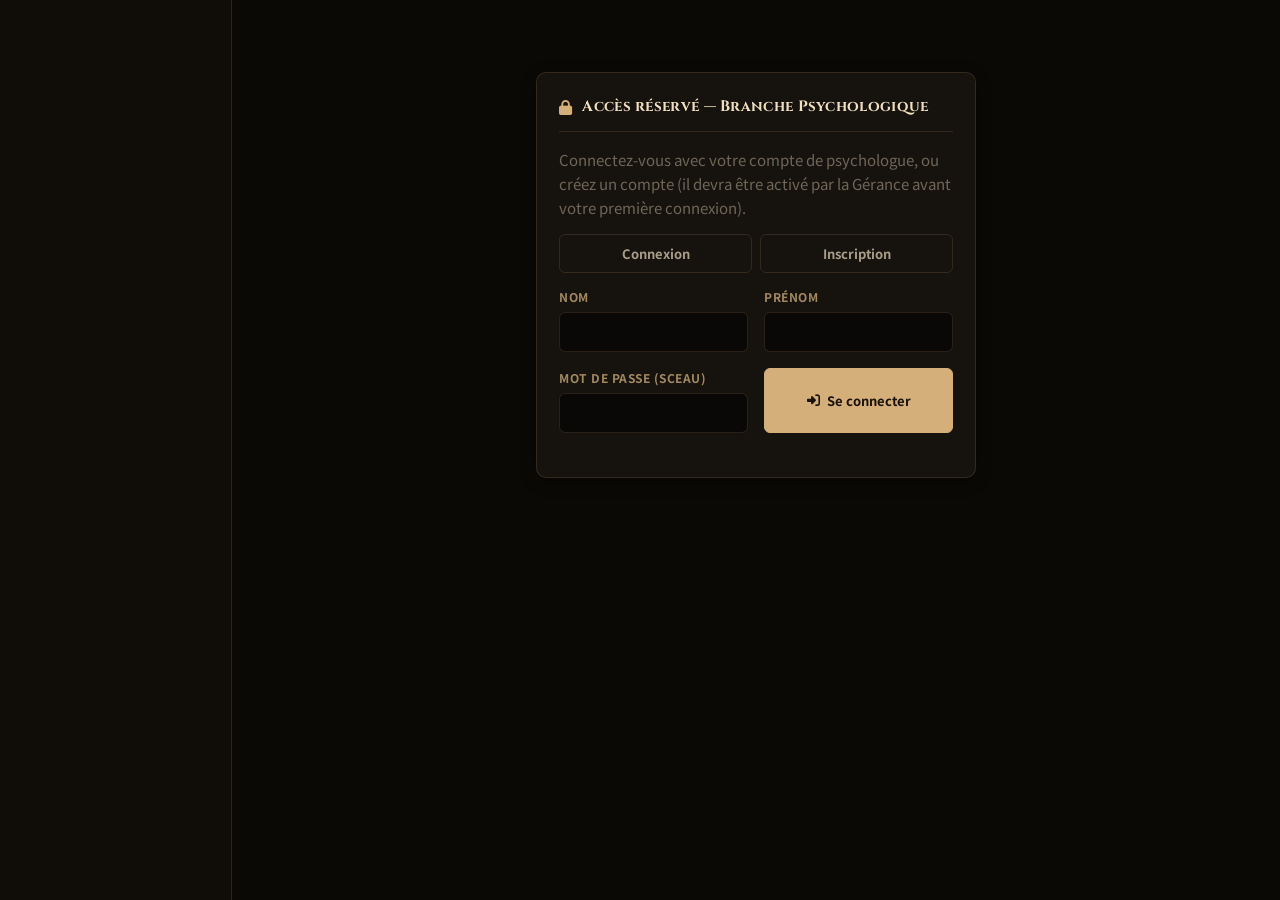
<file: index.html>
<!DOCTYPE html>
<html lang="fr">
<head>
    <meta charset="UTF-8">
    <meta name="viewport" content="width=device-width, initial-scale=1.0">
    <title>SEIMEI - SUNA | Référentiel Clinique d'Évaluation Psychologique au Combat</title>
    <meta name="description" content="Application clinique d'évaluation des aptitudes psychologiques au combat, génération de scénarios et calcul du barème SEIMEI - SUNA.">
    
    <!-- Google Fonts -->
    <link rel="preconnect" href="https://fonts.googleapis.com">
    <link rel="preconnect" href="https://fonts.gstatic.com" crossorigin>
    <link href="https://fonts.googleapis.com/css2?family=Cinzel:wght@500;700;900&family=Noto+Sans+JP:wght@300;400;500;600;700&family=JetBrains+Mono:wght@400;600&display=swap" rel="stylesheet">
    
    <!-- FontAwesome for Icons -->
    <link rel="stylesheet" href="https://cdnjs.cloudflare.com/ajax/libs/font-awesome/6.4.0/css/all.min.css">
    
    <!-- App CSS -->
    <link rel="stylesheet" href="style.css">
</head>
<body data-page="accueil">
    <div class="psy-shell">
    <aside id="psy-sidebar"></aside>
    <div class="psy-shell-main">
    <div class="app-container">
        <!-- Accès réservé : vrai compte individuel (voir auth.js) -->
        <div id="psy-auth-gate"></div>

        <div id="psy-app" class="hidden">
        <!-- Navigation Tabs -->
        <nav class="nav-tabs" aria-label="Navigation principale">
            <button class="nav-btn active" data-tab="tab-patient" data-step="1" style="display:none;">
                <i class="fa-solid fa-user-shield"></i>
                <span>1. Patient & Entretien</span>
            </button>
            <button class="nav-btn" data-tab="tab-scenarios" data-step="2" style="display:none;">
                <i class="fa-solid fa-dice-d20"></i>
                <span>2. Mises en Situation</span>
            </button>
            <button class="nav-btn" data-tab="tab-bareme" data-step="3" style="display:none;">
                <i class="fa-solid fa-list-check"></i>
                <span>3. Barème Clinique</span>
            </button>
            <button class="nav-btn" data-tab="tab-resultats" data-step="4" style="display:none;">
                <i class="fa-solid fa-calculator"></i>
                <span>4. Calcul & Synthèse</span>
            </button>
            <button class="nav-btn highlight-tab" data-tab="tab-rapport" data-step="5" style="display:none;">
                <i class="fa-solid fa-file-contract"></i>
                <span>5. Rapport & Vues</span>
            </button>
            <button class="nav-btn" id="btn-back-to-eval" data-tab="tab-patient">
                <i class="fa-solid fa-clipboard-list"></i>
                <span>Évaluation</span>
            </button>
            <button class="nav-btn" data-tab="tab-patients">
                <i class="fa-solid fa-users"></i>
                <span>Patients</span>
            </button>
            <button class="nav-btn" data-tab="tab-historique">
                <i class="fa-solid fa-folder-open"></i>
                <span>Historique</span>
            </button>
        </nav>

        <!-- Navigation séquentielle de l'entretien (remplace les onglets 1 à 5) -->
        <div id="step-nav-bar" class="card card-glass" style="display:flex; justify-content:space-between; align-items:center; gap:12px; flex-wrap:wrap; padding:14px 20px;">
            <div style="display:flex; gap:8px;">
                <button type="button" class="btn btn-secondary" id="btn-step-start" title="Retour au début">
                    <i class="fa-solid fa-backward-step"></i> Début
                </button>
                <button type="button" class="btn btn-secondary" id="btn-step-prev">
                    <i class="fa-solid fa-arrow-left"></i> Précédent
                </button>
            </div>
            <span id="step-nav-label" style="font-weight:700; color:var(--gold-light); text-align:center; flex:1;"></span>
            <button type="button" class="btn btn-primary" id="btn-step-next">
                Suivant <i class="fa-solid fa-arrow-right"></i>
            </button>
        </div>

        <main class="content-area">
            <!-- TAB 1: PATIENT & ENTRETIEN -->
            <section id="tab-patient" class="tab-pane active">
                <div class="pane-header">
                    <h2><i class="fa-solid fa-id-card"></i> Identification du Shinobi / Patient</h2>
                    <p>Saisissez les informations administratives et enregistrez les premières impressions qualitatives de l'entretien clinique.</p>
                </div>

                <div class="grid-2col">
                    <!-- Form Card -->
                    <div class="card card-glass">
                        <div class="card-title"><i class="fa-solid fa-user-pen"></i> Fiche d'Identité</div>
                        <form id="form-patient" class="form-grid">
                            <div class="form-group">
                                <label for="patient-name">Nom & Prénom du Shinobi <span class="required">*</span></label>
                                <input type="text" id="patient-name" placeholder="Ex: Gaara du Désert / Kankuro" required>
                            </div>
                            
                            <div class="form-group">
                                <label for="patient-unit">Équipe / Unité <span style="font-weight: normal; font-size: 11px; opacity: 0.7; color: var(--sand-primary);">(Facultatif)</span></label>
                                <input type="text" id="patient-unit" placeholder="Ex: Escouade d'Élite #3 / Section Médicale (Facultatif)">
                            </div>

                            <div class="form-group">
                                <label for="patient-grade">Grade Actuel <span class="required">*</span></label>
                                <select id="patient-grade" required>
                                    <option value="Genin">Genin</option>
                                    <option value="Genin Confirmé">Genin Confirmé</option>
                                    <option value="Chunin" selected>Chunin</option>
                                    <option value="Konin">Konin</option>
                                    <option value="Tokubetsu Jonin">Tokubetsu Jonin</option>
                                    <option value="Jonin">Jonin</option>
                                </select>
                            </div>

                            <div class="form-group">
                                <label for="patient-age">Âge</label>
                                <input type="number" id="patient-age" min="10" max="80" value="19">
                            </div>

                            <div class="form-group">
                                <label for="patient-gender">Sexe</label>
                                <select id="patient-gender">
                                    <option value="M">Masculin (M)</option>
                                    <option value="F">Féminin (F)</option>
                                    <option value="Autre">Autre / Non spécifié</option>
                                </select>
                            </div>

                            <div class="form-group">
                                <label for="eval-date">Date de l'Évaluation</label>
                                <input type="date" id="eval-date">
                            </div>

                            <div class="form-group full-width">
                                <label for="evaluator-name">Psychologue Évaluateur <span class="required">*</span></label>
                                <input type="text" id="evaluator-name" placeholder="Dr. SEIMEI / Psychologue Référent Suna" required>
                            </div>
                        </form>
                    </div>

                    <!-- Qualitative Observations Card (Section 1) -->
                    <div class="card card-glass">
                        <div class="card-title">
                            <i class="fa-solid fa-comments"></i> 1. Présentation et Entretien Clinique
                        </div>
                        <p class="section-desc">
                            Le shinobi dispose d'un temps de parole libre pour se présenter. Le psychologue observe sans l'interrompre, puis pose des questions complémentaires.
                        </p>

                        <div class="qualitative-list">
                            <label class="check-container">
                                <input type="checkbox" id="obs-comm" checked>
                                <span class="checkmark"></span>
                                <span class="check-text"><strong>Capacité à communiquer</strong> (Fluidité et clarté de l'expression)</span>
                            </label>
                            <label class="check-container">
                                <input type="checkbox" id="obs-coher" checked>
                                <span class="checkmark"></span>
                                <span class="check-text"><strong>Cohérence du discours</strong> (Logique et structure des propos)</span>
                            </label>
                            <label class="check-container">
                                <input type="checkbox" id="obs-emotions" checked>
                                <span class="checkmark"></span>
                                <span class="check-text"><strong>Gestion des émotions durant l'entretien</strong></span>
                            </label>
                            <label class="check-container">
                                <input type="checkbox" id="obs-corporel" checked>
                                <span class="checkmark"></span>
                                <span class="check-text"><strong>Langage corporel</strong> (Posture, regard, agitation)</span>
                            </label>
                            <label class="check-container">
                                <input type="checkbox" id="obs-sincerite" checked>
                                <span class="checkmark"></span>
                                <span class="check-text"><strong>Sincérité apparente et introspection</strong></span>
                            </label>
                            <label class="check-container">
                                <input type="checkbox" id="obs-silences">
                                <span class="checkmark"></span>
                                <span class="check-text"><strong>Réaction maîtrisée face aux silences</strong></span>
                            </label>
                            <label class="check-container">
                                <input type="checkbox" id="obs-sensibles">
                                <span class="checkmark"></span>
                                <span class="check-text"><strong>Stabilité face aux questions sensibles / traumatiques</strong></span>
                            </label>
                        </div>

                        <div class="impression-box">
                            <div class="impression-label">
                                <i class="fa-solid fa-eye"></i> Première impression clinique
                                <span class="impression-hint">Pondération officielle : -1 / 0 / +1 point</span>
                            </div>
                            <div class="impression-buttons">
                                <button type="button" class="impression-btn imp-neg" data-imp="-1">
                                    <strong>-1</strong><span>Défavorable</span>
                                </button>
                                <button type="button" class="impression-btn imp-neutral selected" data-imp="0">
                                    <strong>0</strong><span>Neutre</span>
                                </button>
                                <button type="button" class="impression-btn imp-pos" data-imp="1">
                                    <strong>+1</strong><span>Favorable</span>
                                </button>
                            </div>
                        </div>

                        <div class="alert alert-info">
                            <i class="fa-solid fa-eye"></i>
                            <span><strong>Note institutionnelle :</strong> Cette première impression influence l'appréciation globale sans attribuer de points visibles au patient.</span>
                        </div>
                    </div>
                </div>
            </section>

            <!-- TAB 2: MISES EN SITUATION ALÉATOIRES -->
            <section id="tab-scenarios" class="tab-pane">
                <div class="pane-header">
                    <h2><i class="fa-solid fa-dice"></i> 3. Mises en Situation Aléatoires & Banque de Scénarios</h2>
                    <p>Le site sélectionne aléatoirement 2 à 3 situations parmi la banque de scénarios pour évaluer le raisonnement, la gestion émotionnelle et les choix éthiques du shinobi.</p>
                </div>

                <div class="generator-toolbar card card-glass">
                    <div class="toolbar-actions">
                        <button type="button" class="btn btn-primary btn-glow" id="btn-generate-scenarios">
                            <i class="fa-solid fa-shuffle"></i> Générer 2 à 3 Scénarios Aléatoires
                        </button>
                        <button type="button" class="btn btn-secondary" id="btn-custom-scenario">
                            <i class="fa-solid fa-plus"></i> Ajouter un Scénario Personnalisé
                        </button>
                        <span class="count-badge" id="scenarios-count">3 scénarios actifs</span>
                    </div>
                    <div class="search-filter-row">
                        <select id="filter-scenario-cat">
                            <option value="all">Toutes les catégories</option>
                            <option value="Dilemme Moral">Dilemme Moral</option>
                            <option value="Commandement & Discipline">Commandement & Discipline</option>
                            <option value="Gestion de Crise">Gestion de Crise</option>
                            <option value="Négociation & Infiltration">Négociation & Infiltration</option>
                        </select>
                    </div>
                </div>

                <div id="active-scenarios-container" class="scenarios-grid">
                    <!-- Dynamic scenarios inserted by JS -->
                </div>

                <!-- Custom Scenario Modal -->
                <div id="modal-custom-scenario" class="modal-overlay hidden">
                    <div class="modal-content card">
                        <div class="modal-header">
                            <h3><i class="fa-solid fa-feather"></i> Créer un Scénario / Question Personnalisé(e)</h3>
                            <button class="btn-close" id="btn-close-modal">&times;</button>
                        </div>
                        <div class="modal-body">
                            <div class="form-group">
                                <label for="custom-title">Titre de la situation</label>
                                <input type="text" id="custom-title" placeholder="Ex: Prise d'otage au poste frontière">
                            </div>
                            <div class="form-group">
                                <label for="custom-cat">Catégorie</label>
                                <select id="custom-cat">
                                    <option value="Dilemme Moral">Dilemme Moral</option>
                                    <option value="Commandement & Discipline">Commandement & Discipline</option>
                                    <option value="Gestion de Crise">Gestion de Crise</option>
                                    <option value="Négociation & Infiltration">Négociation & Infiltration</option>
                                </select>
                            </div>
                            <div class="form-group">
                                <label for="custom-desc">Description de la mise en situation</label>
                                <textarea id="custom-desc" rows="3" placeholder="Décrivez le contexte et le dilemme imposé au shinobi..."></textarea>
                            </div>
                            <div class="form-group">
                                <label for="custom-eval">Éléments à observer par le psychologue</label>
                                <input type="text" id="custom-eval" placeholder="Ex: Gestion du stress, réactivité, respect du protocole">
                            </div>
                        </div>
                        <div class="modal-footer">
                            <button type="button" class="btn btn-secondary" id="btn-cancel-modal">Annuler</button>
                            <button type="button" class="btn btn-primary" id="btn-save-custom-scenario">Ajouter au test</button>
                        </div>
                    </div>
                </div>
            </section>

            <!-- TAB 3: BARÈME CLINIQUE INTERPRÉTABLE (SECTION 2) -->
            <section id="tab-bareme" class="tab-pane">
                <div class="pane-header">
                    <h2><i class="fa-solid fa-list-check"></i> 2. Critères d'Appréciation Clinique Interprétables</h2>
                    <p>Attribuez une note pour chacun des 8 critères fondamentaux (ou utilisez le bouton "Autre" pour saisir un nombre de points personnalisé).</p>
                </div>

                <div class="score-summary-bar card card-glass">
                    <div class="summary-metric">
                        <span class="label">Score Critères (0 à 40)</span>
                        <span class="value" id="bareme-score-display">0 / 40</span>
                    </div>
                    <div class="progress-bar-container">
                        <div class="progress-bar-fill" id="bareme-progress" style="width: 0%;"></div>
                    </div>
                    <div class="summary-status" id="bareme-status-text">Non évalué</div>
                </div>

                <div id="criteria-cards-container" class="criteria-container">
                    <!-- 8 Criteria Cards generated via JS -->
                </div>
            </section>

            <!-- TAB 4: CALCUL & SYNTHÈSE -->
            <section id="tab-resultats" class="tab-pane">
                <div class="pane-header">
                    <h2><i class="fa-solid fa-square-poll-vertical"></i> 4. Calcul du Score Final & Décision Finale</h2>
                    <p>Synthèse algorithmique de l'évaluation clinique conformément au référentiel officiel SEIMEI - SUNA.</p>
                </div>

                <div class="grid-2col-unequal">
                    <!-- Gauge and Breakdown Card -->
                    <div class="card card-glass text-center">
                        <div class="card-title"><i class="fa-solid fa-gauge-high"></i> Calculateur de Score Final</div>
                        
                        <div class="gauge-wrapper">
                            <div class="score-circle" id="score-circle">
                                <span class="score-number" id="final-score-val">0</span>
                                <span class="score-max">/ 52</span>
                            </div>
                        </div>

                        <div class="math-breakdown-box">
                            <div class="math-row">
                                <span>Critères cliniques (8 × 5)</span>
                                <strong id="breakdown-crit-val">0 / 40 pts</strong>
                            </div>
                            <div class="math-row">
                                <span>+ Mises en situation (3 × 3)</span>
                                <strong id="breakdown-scenarios-val">+0 / 9 pts</strong>
                            </div>
                            <div class="math-row" style="color: var(--sand-primary);">
                                <span>+/- Première impression clinique</span>
                                <strong id="breakdown-impression-val">+0 pt</strong>
                            </div>
                            <div class="math-row math-total">
                                <span>= SCORE FINAL SEIMEI</span>
                                <strong id="breakdown-total-val">0 / 52</strong>
                            </div>
                        </div>
                    </div>

                    <!-- Decision Outcome Card -->
                    <div class="card card-glass decision-display-card" id="decision-card">
                        <div class="card-title"><i class="fa-solid fa-gavel"></i> Décision Finale Clinique</div>

                        <div class="decision-badge-container">
                            <div class="decision-status-badge" id="decision-badge">SEUILLAGE EN COURS...</div>
                        </div>

                        <div class="decision-details" id="decision-details">
                            <h3 id="decision-title">Sélectionnez les réponses dans le barème</h3>
                            <p id="decision-description">Le score déterminé ajustera automatiquement le statut opérationnel du shinobi.</p>
                        </div>

                        <div class="thresholds-reference-table margin-top-md">
                            <h4>Rappel des Barèmes de Décision (0-52 pts)</h4>
                            <ul>
                                <li class="range-item r-6" data-range="40-52">
                                    <span class="range-tag">40 – 52 pts</span>
                                    <strong>MAINTIEN DU GRADE</strong> — Aucune restriction, aptitude pleine et entière.
                                </li>
                                <li class="range-item r-5" data-range="34-39">
                                    <span class="range-tag">34 – 39 pts</span>
                                    <strong>MAINTIEN AVEC RECOMMANDATIONS</strong> — Aptitude confirmée, suivi facultatif.
                                </li>
                                <li class="range-item r-4" data-range="28-33">
                                    <span class="range-tag">28 – 33 pts</span>
                                    <strong>MAINTIEN AVEC RESTRICTIONS TEMPORAIRES</strong> — Missions A/S, commandement et missions sensibles restreintes.
                                </li>
                                <li class="range-item r-3" data-range="22-27">
                                    <span class="range-tag">22 – 27 pts</span>
                                    <strong>SUIVI RENFORCÉ</strong> — Accompagnement psychologique obligatoire, limitations opérationnelles.
                                </li>
                                <li class="range-item r-2" data-range="15-21">
                                    <span class="range-tag">15 – 21 pts</span>
                                    <strong>SUSPENSION TEMPORAIRE DES MISSIONS</strong> — Inaptitude opérationnelle temporaire, réévaluation obligatoire.
                                </li>
                                <li class="range-item r-1" data-range="0-14">
                                    <span class="range-tag">0 – 14 pts</span>
                                    <strong>RÉTROGRADATION TEMPORAIRE</strong> — Rétrogradation au grade inférieur, risque important pour l'unité.
                                </li>
                            </ul>
                        </div>
                    </div>
                </div>
            </section>

            <!-- TAB 5: RAPPORT CLINIQUE & DOUBLE VUE -->
            <section id="tab-rapport" class="tab-pane">
                <div class="pane-header">
                    <h2><i class="fa-solid fa-print"></i> Générateur de Rapports & Vues Différenciées</h2>
                    <p>Basculez entre le rapport confidentiel réservé au corps médical et la fiche épurée destinée au Shinobi.</p>
                </div>

                <div class="report-controls card card-glass">
                    <div class="view-switcher-toggle">
                        <span class="switch-label"><i class="fa-solid fa-lock"></i> Vue Confidentielle Psychologue</span>
                        <label class="switch">
                            <input type="checkbox" id="toggle-view-shinobi">
                            <span class="slider round"></span>
                        </label>
                        <span class="switch-label"><i class="fa-solid fa-eye-slash"></i> Vue Shinobi / Patient</span>
                    </div>

                    <div class="report-actions">
                        <button type="button" class="btn btn-primary" id="btn-save-patient">
                            <i class="fa-solid fa-floppy-disk"></i> Enregistrer le Dossier
                        </button>
                        <button type="button" class="btn btn-secondary" id="btn-print-report">
                            <i class="fa-solid fa-print"></i> Imprimer / Imprimer en PDF
                        </button>
                    </div>
                </div>

                <!-- Printable Report Box -->
                <div class="printable-document-wrapper" id="printable-report"></div>
            </section>

            <!-- TAB 6: HISTORIQUE DES EVALUATIONS -->
            <!-- TAB: HISTORIQUE PATIENTS (base partagée entre psychologues) -->
            <section id="tab-patients" class="tab-pane">
                <div class="pane-header">
                    <h2><i class="fa-solid fa-users"></i> Historique des Patients</h2>
                    <p>Toutes les évaluations enregistrées par la branche psychologique, avec les réponses détaillées et la note finale. Base partagée : chaque psychologue voit les dossiers de tous les autres.</p>
                </div>

                <div class="card card-glass">
                    <div class="patients-toolbar">
                        <input type="text" id="dossiers-search" placeholder="Rechercher un patient par nom..." autocomplete="off">
                        <select id="dossiers-filter-decision" autocomplete="off">
                            <option value="">Toutes les décisions</option>
                            <option value="MAINTIEN DU GRADE">Maintien du grade</option>
                            <option value="MAINTIEN DU GRADE AVEC RECOMMANDATIONS">Maintien avec recommandations</option>
                            <option value="MAINTIEN DU GRADE AVEC RESTRICTIONS TEMPORAIRES">Maintien avec restrictions temporaires</option>
                            <option value="SUIVI RENFORCÉ">Suivi renforcé</option>
                            <option value="SUSPENSION TEMPORAIRE DES MISSIONS">Suspension temporaire des missions</option>
                            <option value="RÉTROGRADATION TEMPORAIRE AU GRADE INFÉRIEUR">Rétrogradation temporaire</option>
                        </select>
                        <button type="button" class="btn btn-secondary" id="dossiers-refresh"><i class="fa-solid fa-rotate"></i> Actualiser</button>
                    </div>
                    <div id="dossiers-status" class="patients-status">Chargement des dossiers...</div>
                    <div id="dossiers-list" class="patients-grid"></div>
                </div>
            </section>

            <!-- TAB: AUTO-TESTS (auto-tri patient, sans psychologue) -->
            <section id="tab-autotests" class="tab-pane">
                <div class="pane-header">
                    <h2><i class="fa-solid fa-clipboard-user"></i> Résultats des Auto-tests</h2>
                    <p>Résultats des auto-tests de tri remplis seuls par les shinobis, avec les scores réels. Repérez les cas à rappeler pour un entretien oral complet et marquez-les comme traités une fois pris en charge.</p>
                </div>

                <div class="card card-glass">
                    <div class="patients-toolbar">
                        <input type="text" id="autotests-search" placeholder="Rechercher un patient par nom..." autocomplete="off">
                        <select id="autotests-filter-decision" autocomplete="off">
                            <option value="">Toutes les décisions</option>
                            <option value="MAINTIEN DU GRADE">Maintien du grade</option>
                            <option value="MAINTIEN DU GRADE AVEC RECOMMANDATIONS">Maintien avec recommandations</option>
                            <option value="MAINTIEN DU GRADE AVEC RESTRICTIONS TEMPORAIRES">Maintien avec restrictions temporaires</option>
                            <option value="SUIVI RENFORCÉ">Suivi renforcé</option>
                            <option value="SUSPENSION TEMPORAIRE DES MISSIONS">Suspension temporaire des missions</option>
                            <option value="RÉTROGRADATION TEMPORAIRE AU GRADE INFÉRIEUR">Rétrogradation temporaire</option>
                        </select>
                        <select id="autotests-filter-traite" autocomplete="off">
                            <option value="">Traités et non traités</option>
                            <option value="non">Non traités uniquement</option>
                            <option value="oui">Traités uniquement</option>
                        </select>
                        <button type="button" class="btn btn-secondary" id="autotests-refresh"><i class="fa-solid fa-rotate"></i> Actualiser</button>
                    </div>
                    <div id="autotests-status" class="patients-status">Chargement des auto-tests...</div>
                    <div id="autotests-list" class="patients-grid"></div>
                </div>
            </section>

            <section id="tab-historique" class="tab-pane">
                <div class="pane-header">
                    <h2><i class="fa-solid fa-boxes-packing"></i> Historique des Dossiers Patients Enregistrés</h2>
                    <p>Consultez, réouvrez ou supprimez les évaluations psychologiques précédentes stockées localement.</p>
                </div>

                <div class="card card-glass">
                    <div class="history-toolbar">
                        <input type="text" id="search-history" placeholder="Rechercher par nom de Shinobi ou psychologue...">
                        <button type="button" class="btn btn-danger btn-sm" id="btn-clear-history">
                            <i class="fa-solid fa-trash-can"></i> Vider tout l'historique
                        </button>
                    </div>

                    <div class="table-responsive margin-top-md">
                        <table class="history-table">
                            <thead>
                                <tr>
                                    <th>Date</th>
                                    <th>Shinobi</th>
                                    <th>Grade</th>
                                    <th>Unité</th>
                                    <th>Score Final</th>
                                    <th>Décision Clinique</th>
                                    <th>Psychologue</th>
                                    <th>Actions</th>
                                </tr>
                            </thead>
                            <tbody id="history-table-body"></tbody>
                        </table>
                    </div>
                </div>
            </section>
        </main>

        <footer class="main-footer">
            <div class="footer-links">
                <a href="auto-test.html"><i class="fa-solid fa-clipboard-user"></i> Auto-test patient</a>
                <a href="referentiel.html"><i class="fa-solid fa-book"></i> Référentiel (gérance)</a>
            </div>
        </footer>
        </div>
    </div>
    </div>
    </div>

    <!-- Dossier Detail Modal -->
    <div class="dossier-modal" id="dossier-modal">
        <div class="dossier-modal-panel">
            <div class="dossier-modal-head">
                <h3 id="dossier-modal-title">Détail du dossier</h3>
                <button type="button" class="dossier-modal-close" id="dossier-modal-close" aria-label="Fermer">
                    <i class="fa-solid fa-xmark"></i>
                </button>
            </div>
            <div id="dossier-modal-body" class="dossier-modal-body"></div>
        </div>
    </div>

    <!-- Auto-test Detail Modal -->
    <div class="dossier-modal" id="autotest-modal">
        <div class="dossier-modal-panel">
            <div class="dossier-modal-head">
                <h3 id="autotest-modal-title">Détail de l'auto-test</h3>
                <button type="button" class="dossier-modal-close" id="autotest-modal-close" aria-label="Fermer">
                    <i class="fa-solid fa-xmark"></i>
                </button>
            </div>
            <div id="autotest-modal-body" class="dossier-modal-body"></div>
        </div>
    </div>

    <!-- App Scripts -->
    <script src="supabase.js"></script>
    <script src="config.js"></script>
    <script src="common-psy.js"></script>
    <script src="auth.js"></script>
    <script src="data.js"></script>
    <script src="scenarios.js"></script>
    <script src="app.js"></script>
    <script>
        requireAuth((user) => {
            requireRole(user, ['psychologue', 'gerance_psy', 'seimei'], null,
                "Cet espace est réservé aux psychologues, à la Gérance et à la Seimei. Le grade Fudan Shō a accès aux Résultats Camp de Redressement.");
        });
    </script>
</body>
</html>
</file>
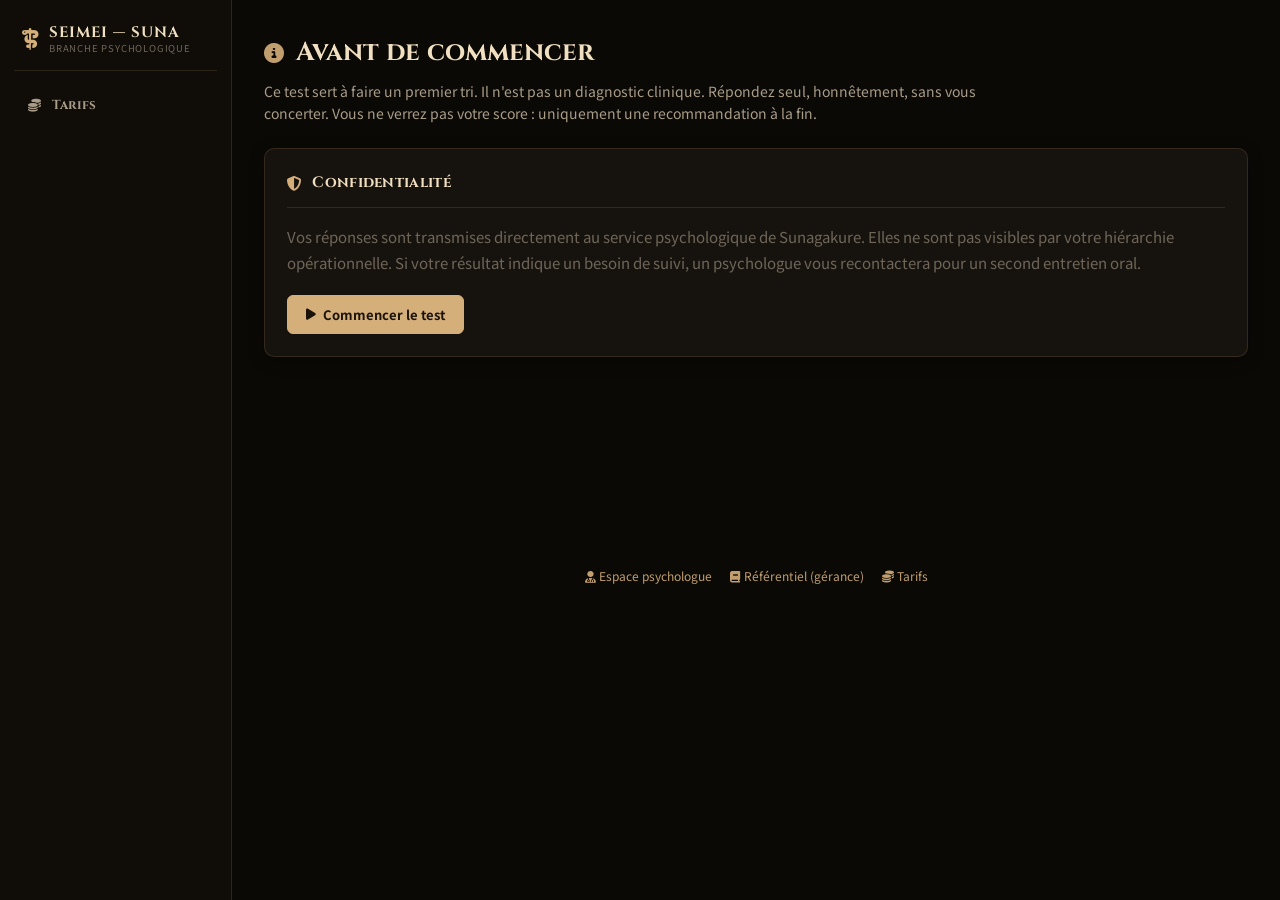
<file: auto-test.html>
<!DOCTYPE html>
<html lang="fr">
<head>
    <meta charset="UTF-8">
    <meta name="viewport" content="width=device-width, initial-scale=1.0">
    <title>SEIMEI - SUNA | Auto-test Psychologique</title>
    <meta name="description" content="Auto-test de tri psychologique — à remplir seul, sans psychologue, avant une éventuelle évaluation clinique complète.">

    <!-- Google Fonts -->
    <link rel="preconnect" href="https://fonts.googleapis.com">
    <link rel="preconnect" href="https://fonts.gstatic.com" crossorigin>
    <link href="https://fonts.googleapis.com/css2?family=Cinzel:wght@500;700;900&family=Noto+Sans+JP:wght@300;400;500;600;700&family=JetBrains+Mono:wght@400;600&display=swap" rel="stylesheet">

    <!-- FontAwesome for Icons -->
    <link rel="stylesheet" href="https://cdnjs.cloudflare.com/ajax/libs/font-awesome/6.4.0/css/all.min.css">

    <!-- App CSS -->
    <link rel="stylesheet" href="style.css">
</head>
<body data-page="auto-test">
    <div class="psy-shell">
    <aside id="psy-sidebar"></aside>
    <div class="psy-shell-main">
    <div class="app-container">
        <main class="content-area">

            <!-- ÉTAPE 0 : PRÉSENTATION -->
            <section id="at-step-intro" class="tab-pane active">
                <div class="pane-header">
                    <h2><i class="fa-solid fa-circle-info"></i> Avant de commencer</h2>
                    <p>Ce test sert à faire un premier tri. Il n'est pas un diagnostic clinique. Répondez seul, honnêtement, sans vous concerter. Vous ne verrez pas votre score : uniquement une recommandation à la fin.</p>
                </div>
                <div class="card card-glass">
                    <div class="card-title"><i class="fa-solid fa-shield-halved"></i> Confidentialité</div>
                    <p style="line-height:1.7; color: var(--sand-dim);">
                        Vos réponses sont transmises directement au service psychologique de Sunagakure. Elles ne sont
                        pas visibles par votre hiérarchie opérationnelle. Si votre résultat indique un besoin de suivi,
                        un psychologue vous recontactera pour un second entretien oral.
                    </p>
                    <button type="button" class="btn btn-primary margin-top-md" id="at-btn-start">
                        <i class="fa-solid fa-play"></i> Commencer le test
                    </button>
                </div>
            </section>

            <!-- ÉTAPE 1 : IDENTITÉ -->
            <section id="at-step-identity" class="tab-pane">
                <div class="pane-header">
                    <h2><i class="fa-solid fa-id-card"></i> Vos informations</h2>
                    <p>Ces informations permettent au service psychologique de vous recontacter si nécessaire.</p>
                </div>
                <div class="card card-glass">
                    <form id="at-form-identity" class="form-grid">
                        <div class="form-group">
                            <label for="at-name">Nom & Prénom du Shinobi <span class="required">*</span></label>
                            <input type="text" id="at-name" placeholder="Ex: Gaara du Désert" required>
                        </div>
                        <div class="form-group">
                            <label for="at-grade">Grade Actuel <span class="required">*</span></label>
                            <select id="at-grade" required>
                                <option value="Genin">Genin</option>
                                <option value="Genin Confirmé">Genin Confirmé</option>
                                <option value="Chunin" selected>Chunin</option>
                                <option value="Konin">Konin</option>
                                <option value="Tokubetsu Jonin">Tokubetsu Jonin</option>
                                <option value="Jonin">Jonin</option>
                            </select>
                        </div>
                        <div class="form-group">
                            <label for="at-age">Âge</label>
                            <input type="number" id="at-age" min="10" max="80" value="19">
                        </div>
                        <div class="form-group">
                            <label for="at-gender">Sexe</label>
                            <select id="at-gender">
                                <option value="M">Masculin (M)</option>
                                <option value="F">Féminin (F)</option>
                                <option value="Autre">Autre / Non spécifié</option>
                            </select>
                        </div>
                    </form>
                    <button type="button" class="btn btn-primary margin-top-md" id="at-btn-to-criteria">
                        <i class="fa-solid fa-arrow-right"></i> Continuer
                    </button>
                </div>
            </section>

            <!-- ÉTAPE 2 : CRITÈRES -->
            <section id="at-step-criteria" class="tab-pane">
                <div class="pane-header">
                    <h2><i class="fa-solid fa-list-check"></i> Auto-évaluation (1/2)</h2>
                    <p>Pour chaque point, choisissez l'appréciation qui vous correspond le mieux aujourd'hui. Il n'y a pas de bonne ou de mauvaise réponse.</p>
                </div>
                <div id="at-criteria-container"></div>
                <button type="button" class="btn btn-primary margin-top-md" id="at-btn-to-scenarios">
                    <i class="fa-solid fa-arrow-right"></i> Continuer
                </button>
            </section>

            <!-- ÉTAPE 3 : MISES EN SITUATION -->
            <section id="at-step-scenarios" class="tab-pane">
                <div class="pane-header">
                    <h2><i class="fa-solid fa-dice-d20"></i> Auto-évaluation (2/2)</h2>
                    <p>Lisez chaque situation puis choisissez, parmi les quatre propositions, celle qui correspond le mieux à ce que vous auriez fait.</p>
                </div>
                <div id="at-scenarios-container"></div>
                <button type="button" class="btn btn-primary margin-top-md" id="at-btn-submit">
                    <i class="fa-solid fa-paper-plane"></i> Terminer le test
                </button>
            </section>

            <!-- ÉTAPE 4 : RÉSULTAT (message uniquement, jamais le score) -->
            <section id="at-step-result" class="tab-pane">
                <div class="card card-glass" style="text-align:center; padding: 40px 24px;">
                    <i class="fa-solid fa-circle-check" style="font-size: 42px; color: var(--sand-primary); margin-bottom: 16px;"></i>
                    <h2 id="at-result-title" style="margin-bottom: 14px;">Test terminé</h2>
                    <p id="at-result-message" style="font-size: 16px; line-height: 1.7; color: var(--gold-light); max-width: 560px; margin: 0 auto;"></p>
                    <p style="margin-top: 24px; font-size: 12px; color: var(--sand-dim);">Merci d'avoir complété ce test. Vos réponses ont été transmises au service psychologique.</p>
                </div>
            </section>

        </main>

        <div class="footer-links">
            <a href="index.html"><i class="fa-solid fa-user-doctor"></i> Espace psychologue</a>
            <a href="referentiel.html"><i class="fa-solid fa-book"></i> Référentiel (gérance)</a>
            <a href="tarifs.html"><i class="fa-solid fa-coins"></i> Tarifs</a>
        </div>
    </div>
    </div>
    </div>

    <script src="supabase.js"></script>
    <script src="config.js"></script>
    <script src="common-psy.js"></script>
    <script src="auth.js"></script>
    <script src="data.js"></script>
    <script src="scenarios.js"></script>
    <script src="auto-test.js"></script>
    <script>renderSidebar('auto-test');</script>
</body>
</html>
</file>
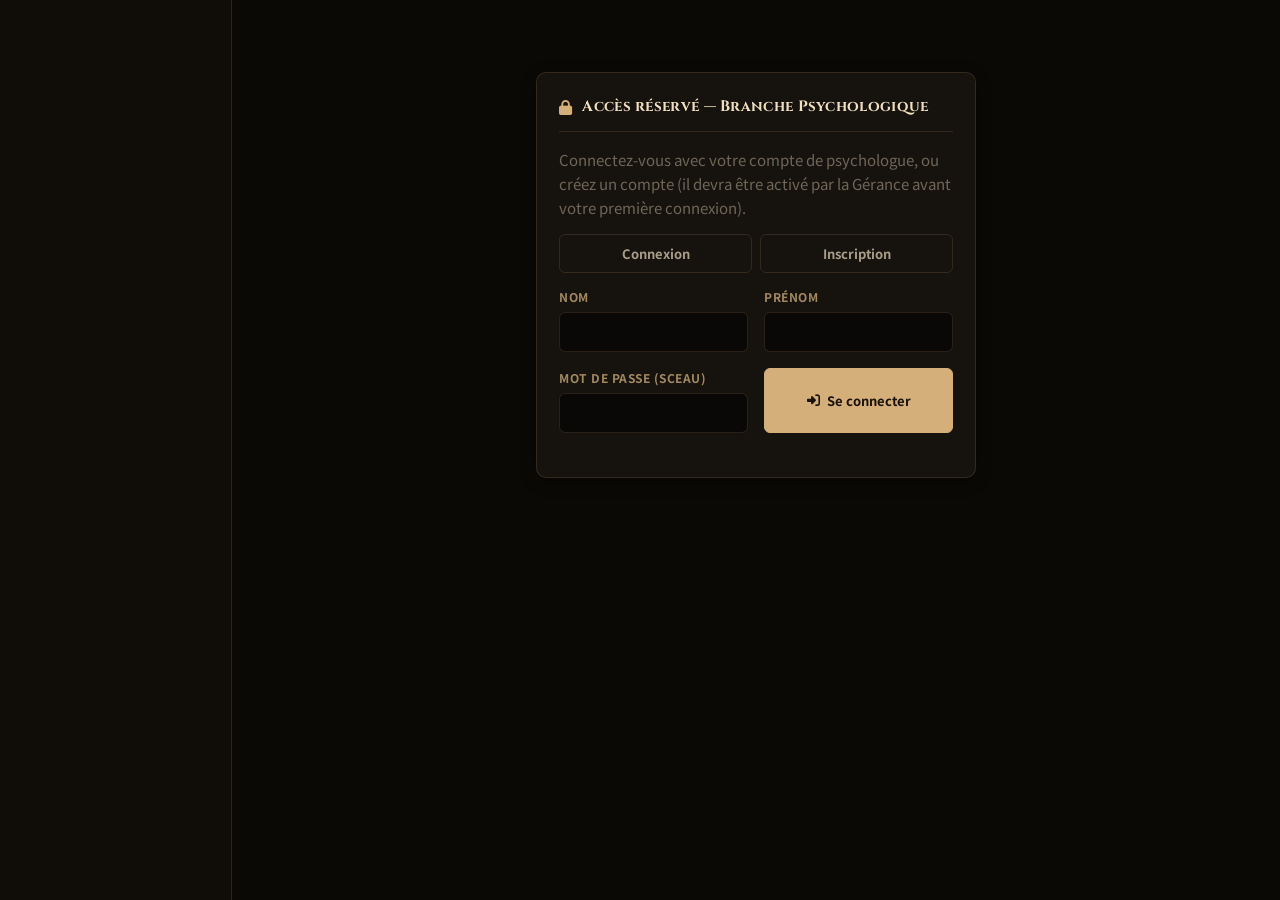
<file: camp-resultats.html>
<!DOCTYPE html>
<html lang="fr">
<head>
    <meta charset="UTF-8">
    <meta name="viewport" content="width=device-width, initial-scale=1.0">
    <title>SEIMEI - SUNA | Résultats Camp de Redressement</title>
    <meta name="description" content="Résultats des évaluations initiales du Camp de Redressement — niveau de dangerosité uniquement, réservé au grade Fudan Shō.">

    <link rel="preconnect" href="https://fonts.googleapis.com">
    <link rel="preconnect" href="https://fonts.gstatic.com" crossorigin>
    <link href="https://fonts.googleapis.com/css2?family=Cinzel:wght@500;700;900&family=Noto+Sans+JP:wght@300;400;500;600;700&family=JetBrains+Mono:wght@400;600&display=swap" rel="stylesheet">
    <link rel="stylesheet" href="https://cdnjs.cloudflare.com/ajax/libs/font-awesome/6.4.0/css/all.min.css">
    <link rel="stylesheet" href="style.css">
</head>
<body data-page="camp-resultats">
    <div class="psy-shell">
    <aside id="psy-sidebar"></aside>
    <div class="psy-shell-main">
    <div class="app-container">
        <div id="psy-auth-gate"></div>

        <div id="psy-app" class="hidden">
        <main class="content-area">

            <section class="tab-pane active">
                <div class="pane-header">
                    <span class="eyebrow">Branche Psychologique Seimei — Camp de Redressement</span>
                    <h2><i class="fa-solid fa-scale-balanced"></i> Résultats des évaluations</h2>
                    <p>Niveau de dangerosité et synthèse uniquement. Les réponses données et le détail des points restent réservés aux psychologues qui étudient le dossier.</p>
                </div>

                <div id="camp-resultats-list"></div>
                <div id="camp-resultats-empty" class="dossiers-empty hidden">Aucune évaluation Camp de Redressement enregistrée pour le moment.</div>
            </section>

        </main>
        </div>
    </div>
    </div>
    </div>

    <script src="supabase.js"></script>
    <script src="config.js"></script>
    <script src="common-psy.js"></script>
    <script src="auth.js"></script>
    <script src="camp-data.js?v=4"></script>
    <script src="camp-resultats.js"></script>
</body>
</html>
</file>
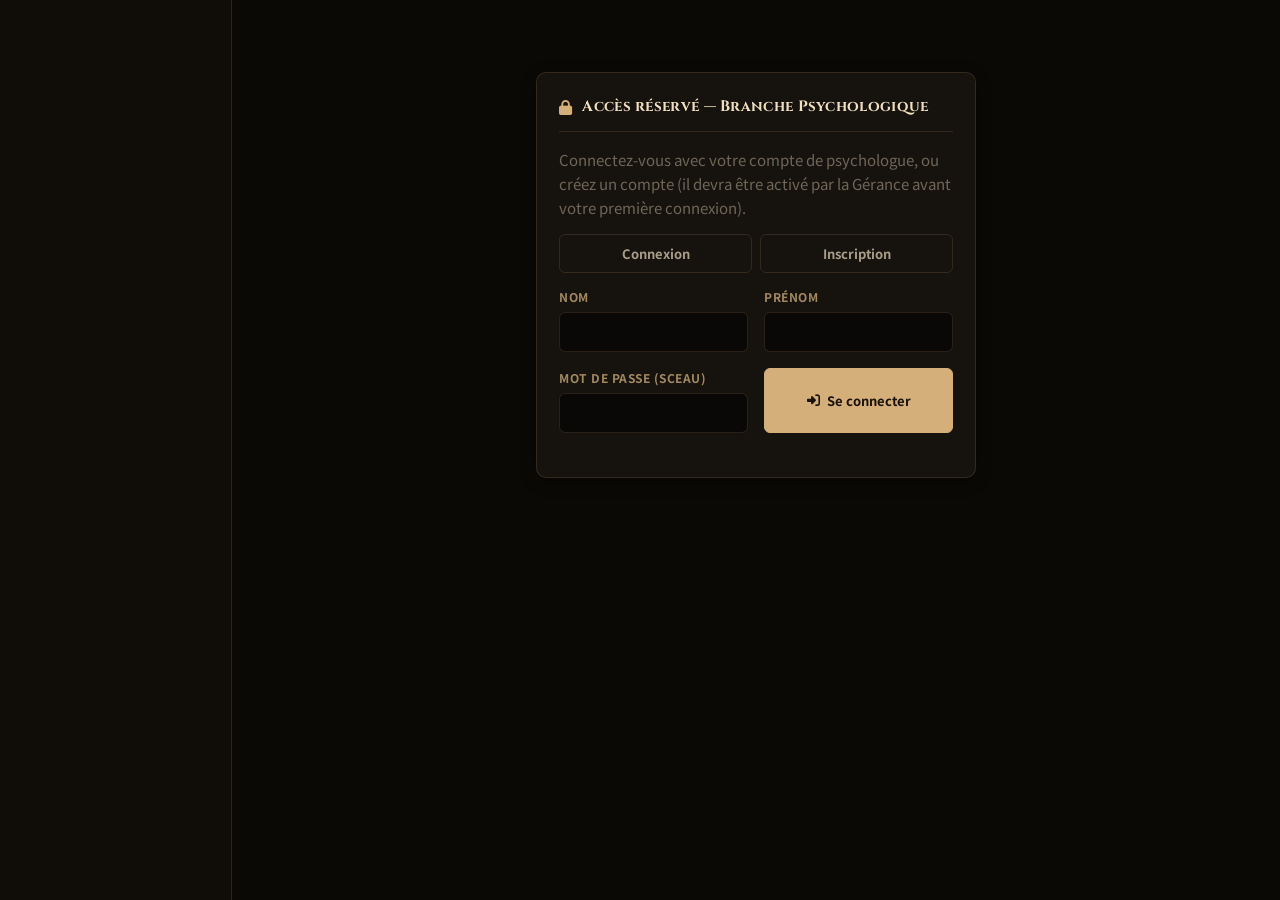
<file: formation.html>
<!DOCTYPE html>
<html lang="fr">
<head>
    <meta charset="UTF-8">
    <meta name="viewport" content="width=device-width, initial-scale=1.0">
    <title>SEIMEI - SUNA | Formation</title>
    <meta name="description" content="Formation des psychologues de la branche psychologique SEIMEI - SUNA.">

    <link rel="preconnect" href="https://fonts.googleapis.com">
    <link rel="preconnect" href="https://fonts.gstatic.com" crossorigin>
    <link href="https://fonts.googleapis.com/css2?family=Cinzel:wght@500;700;900&family=Noto+Sans+JP:wght@300;400;500;600;700&family=JetBrains+Mono:wght@400;600&display=swap" rel="stylesheet">
    <link rel="stylesheet" href="https://cdnjs.cloudflare.com/ajax/libs/font-awesome/6.4.0/css/all.min.css">
    <link rel="stylesheet" href="style.css">
</head>
<body data-page="formation">
    <div class="psy-shell">
    <aside id="psy-sidebar"></aside>
    <div class="psy-shell-main">
    <div class="app-container">
        <div id="psy-auth-gate"></div>

        <div id="psy-app" class="hidden">
        <main class="content-area">

            <section class="tab-pane active">
                <div class="pane-header">
                    <span class="eyebrow">Branche Psychologique Seimei</span>
                    <h2><i class="fa-solid fa-graduation-cap"></i> Formation des nouveaux psychologues</h2>
                    <p>Ressources, exemples et grilles d'évaluation clinique. Édition réservée à la Gérance / Seimei.</p>
                </div>

                <div class="card hidden" id="formation-edit-card">
                    <div class="card-title"><i class="fa-solid fa-plus"></i> Ajouter une ressource</div>
                    <div class="form-grid">
                        <div class="form-group full-width">
                            <label for="formation-titre">Titre</label>
                            <input type="text" id="formation-titre">
                        </div>
                        <div class="form-group full-width">
                            <label for="formation-contenu">Contenu</label>
                            <textarea id="formation-contenu" rows="5"></textarea>
                        </div>
                    </div>
                    <button type="button" class="btn btn-primary" id="btn-add-formation" style="margin-top:10px;">
                        <i class="fa-solid fa-floppy-disk"></i> Ajouter
                    </button>
                </div>

                <div id="formation-list" style="margin-top:14px;"></div>
            </section>

        </main>
        </div>
    </div>
    </div>
    </div>

    <script src="supabase.js"></script>
    <script src="config.js"></script>
    <script src="common-psy.js"></script>
    <script src="auth.js"></script>
    <script src="data.js"></script>
    <script src="formation.js"></script>
</body>
</html>
</file>
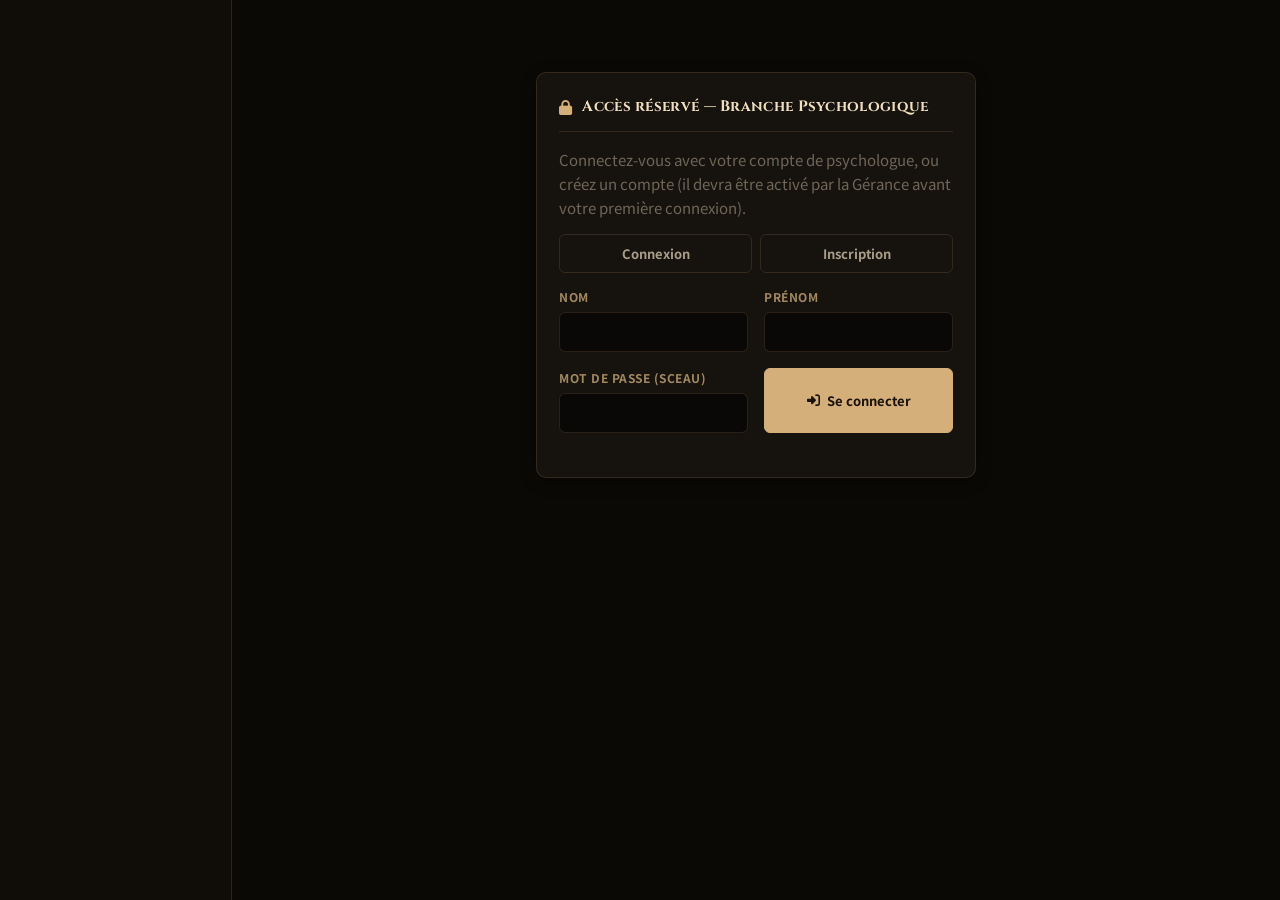
<file: gerance.html>
<!DOCTYPE html>
<html lang="fr">
<head>
    <meta charset="UTF-8">
    <meta name="viewport" content="width=device-width, initial-scale=1.0">
    <title>SEIMEI - SUNA | Gérance</title>
    <meta name="description" content="Gestion des membres et suivi d'activité de la branche psychologique SEIMEI - SUNA — réservé à la Gérance et à la Seimei.">

    <link rel="preconnect" href="https://fonts.googleapis.com">
    <link rel="preconnect" href="https://fonts.gstatic.com" crossorigin>
    <link href="https://fonts.googleapis.com/css2?family=Cinzel:wght@500;700;900&family=Noto+Sans+JP:wght@300;400;500;600;700&family=JetBrains+Mono:wght@400;600&display=swap" rel="stylesheet">
    <link rel="stylesheet" href="https://cdnjs.cloudflare.com/ajax/libs/font-awesome/6.4.0/css/all.min.css">
    <link rel="stylesheet" href="style.css">
</head>
<body data-page="gerance">
    <div class="psy-shell">
    <aside id="psy-sidebar"></aside>
    <div class="psy-shell-main">
    <div class="app-container">
        <div id="psy-auth-gate"></div>

        <div id="psy-app" class="hidden">
        <main class="content-area">

            <!-- VUE LISTE DES MEMBRES (gerance.html) -->
            <section class="tab-pane" id="gerance-list-view">
                <div class="pane-header">
                    <span class="eyebrow">Réservé Gérance / Seimei</span>
                    <h2><i class="fa-solid fa-users-gear"></i> Membres de la branche</h2>
                    <p>Activez les nouveaux comptes, ajustez rôle et catégorie. Cliquez sur un membre pour ouvrir sa fiche et son activité (tests, suivis, rapports) jour par jour.</p>
                </div>

                <div class="psy-search-bar">
                    <input type="text" id="gerance-search" placeholder="Rechercher (nom, prénom)...">
                    <button type="button" class="btn btn-primary" id="gerance-search-btn">Rechercher</button>
                </div>

                <div class="card hidden" id="gerance-en-attente-card">
                    <div class="card-title text-danger"><i class="fa-solid fa-user-clock"></i> Comptes en attente d'activation</div>
                    <div id="gerance-en-attente-list"></div>
                </div>

                <div class="card margin-top-md">
                    <div class="card-title"><i class="fa-solid fa-hospital"></i> Seimei médical & psy</div>
                    <div id="gerance-groupe-seimei"></div>
                </div>

                <div class="card margin-top-md">
                    <div class="card-title"><i class="fa-solid fa-brain"></i> Branche psychologie uniquement</div>
                    <div id="gerance-groupe-branche"></div>
                </div>
            </section>

            <!-- VUE FICHE MEMBRE + ACTIVITÉ (gerance.html?membre=ID — vraie navigation, pas un panneau) -->
            <section class="tab-pane" id="gerance-detail-view">
                <a href="gerance.html" class="btn btn-secondary btn-sm" style="margin-bottom: 14px;">
                    <i class="fa-solid fa-arrow-left"></i> Retour aux membres
                </a>

                <div class="card">
                    <div class="patient-fiche-header">
                        <div>
                            <h2 id="gerance-detail-name" style="font-family: var(--font-heading); font-size: 22px; color: var(--gold-light);"></h2>
                            <span id="gerance-detail-badges"></span>
                        </div>
                        <select id="gerance-activity-period">
                            <option value="1">Aujourd'hui</option>
                            <option value="7" selected>7 derniers jours</option>
                            <option value="30">30 derniers jours</option>
                            <option value="0">Tout l'historique</option>
                        </select>
                    </div>
                    <div id="gerance-activity-summary" class="patients-status"></div>
                    <div id="gerance-activity-log"></div>
                </div>
            </section>

        </main>
        </div>
    </div>
    </div>
    </div>

    <script src="supabase.js"></script>
    <script src="config.js"></script>
    <script src="common-psy.js"></script>
    <script src="auth.js"></script>
    <script src="data.js"></script>
    <script src="gerance.js"></script>
</body>
</html>
</file>
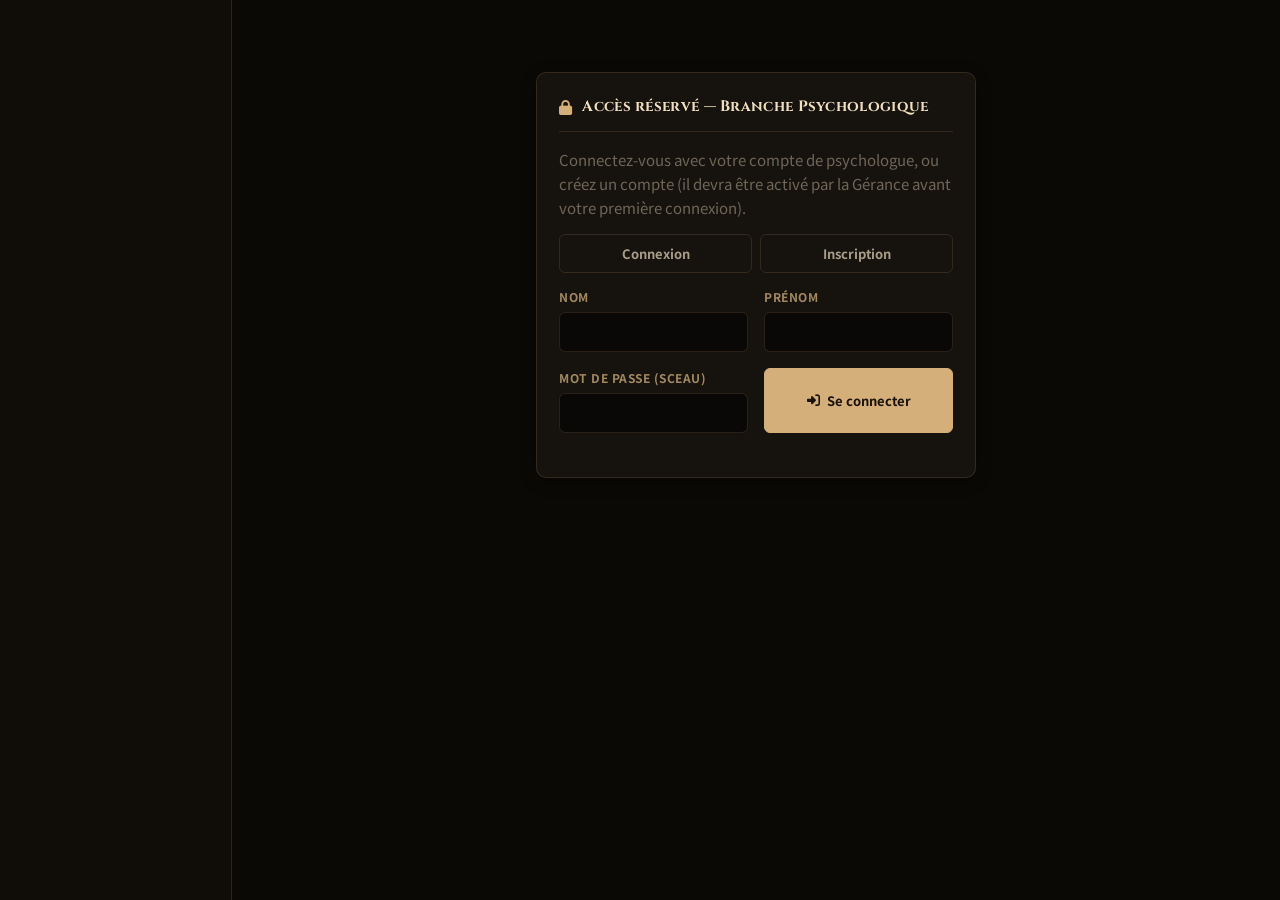
<file: procedures.html>
<!DOCTYPE html>
<html lang="fr">
<head>
    <meta charset="UTF-8">
    <meta name="viewport" content="width=device-width, initial-scale=1.0">
    <title>SEIMEI - SUNA | Procédures</title>
    <meta name="description" content="Procédures de suivi psychologique de la branche psychologique SEIMEI - SUNA.">

    <link rel="preconnect" href="https://fonts.googleapis.com">
    <link rel="preconnect" href="https://fonts.gstatic.com" crossorigin>
    <link href="https://fonts.googleapis.com/css2?family=Cinzel:wght@500;700;900&family=Noto+Sans+JP:wght@300;400;500;600;700&family=JetBrains+Mono:wght@400;600&display=swap" rel="stylesheet">
    <link rel="stylesheet" href="https://cdnjs.cloudflare.com/ajax/libs/font-awesome/6.4.0/css/all.min.css">
    <link rel="stylesheet" href="style.css">
</head>
<body data-page="procedures">
    <div class="psy-shell">
    <aside id="psy-sidebar"></aside>
    <div class="psy-shell-main">
    <div class="app-container">
        <div id="psy-auth-gate"></div>

        <div id="psy-app" class="hidden">
        <main class="content-area">
            <section class="tab-pane active">
                <div class="pane-header">
                    <span class="eyebrow">Branche Psychologique Seimei</span>
                    <h2><i class="fa-solid fa-diagram-project"></i> Procédures de la branche</h2>
                    <p>Référence unique du déroulé d'un suivi. Édition réservée à la Gérance / Seimei.</p>
                </div>

                <div class="card hidden" id="procedures-edit-card">
                    <div class="card-title"><i class="fa-solid fa-plus"></i> Ajouter une procédure</div>
                    <div class="form-grid">
                        <div class="form-group full-width">
                            <label for="procedure-titre">Titre</label>
                            <input type="text" id="procedure-titre" placeholder="Ex: 5. Cas de mise en pause">
                        </div>
                        <div class="form-group full-width">
                            <label for="procedure-contenu">Contenu</label>
                            <textarea id="procedure-contenu" rows="5"></textarea>
                        </div>
                    </div>
                    <button type="button" class="btn btn-primary" id="btn-add-procedure" style="margin-top:10px;">
                        <i class="fa-solid fa-floppy-disk"></i> Ajouter
                    </button>
                </div>

                <div id="procedures-list" style="margin-top:14px;"></div>
            </section>
        </main>
        </div>
    </div>
    </div>
    </div>

    <script src="supabase.js"></script>
    <script src="config.js"></script>
    <script src="common-psy.js"></script>
    <script src="auth.js"></script>
    <script src="data.js"></script>
    <script src="procedures.js"></script>
</body>
</html>
</file>
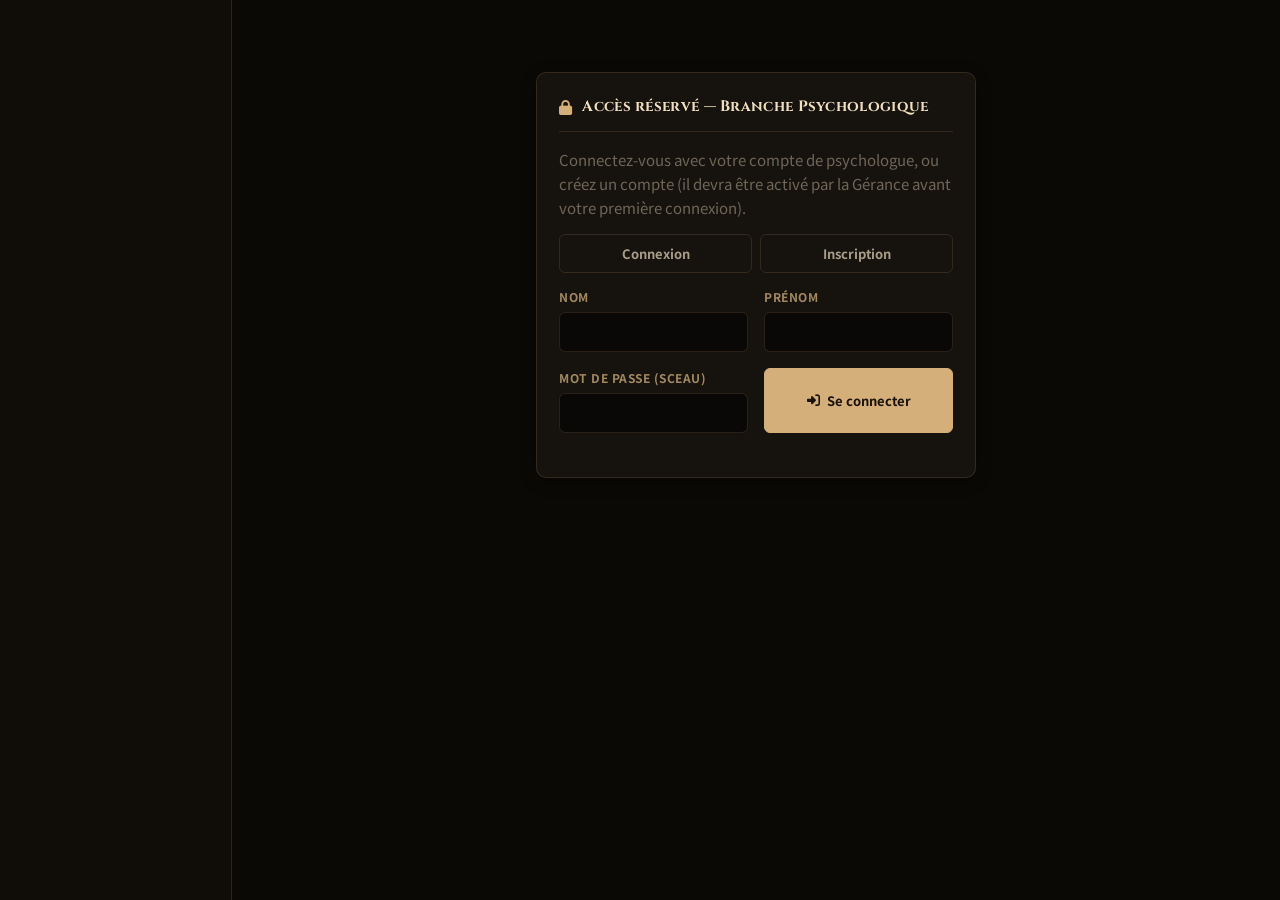
<file: referentiel.html>
<!DOCTYPE html>
<html lang="fr">
<head>
    <meta charset="UTF-8">
    <meta name="viewport" content="width=device-width, initial-scale=1.0">
    <title>SEIMEI - SUNA | Référentiel en Vigueur (Gérance)</title>
    <meta name="description" content="Consultation en lecture seule du référentiel clinique, du barème et des mises en situation actuellement en vigueur pour l'évaluation psychologique au combat.">

    <!-- Google Fonts -->
    <link rel="preconnect" href="https://fonts.googleapis.com">
    <link rel="preconnect" href="https://fonts.gstatic.com" crossorigin>
    <link href="https://fonts.googleapis.com/css2?family=Cinzel:wght@500;700;900&family=Noto+Sans+JP:wght@300;400;500;600;700&family=JetBrains+Mono:wght@400;600&display=swap" rel="stylesheet">

    <!-- FontAwesome for Icons -->
    <link rel="stylesheet" href="https://cdnjs.cloudflare.com/ajax/libs/font-awesome/6.4.0/css/all.min.css">

    <!-- App CSS -->
    <link rel="stylesheet" href="style.css">
</head>
<body data-page="referentiel">
    <div class="psy-shell">
    <aside id="psy-sidebar"></aside>
    <div class="psy-shell-main">
    <div class="app-container">
        <!-- Accès réservé : vrai compte individuel (voir auth.js) -->
        <div id="psy-auth-gate"></div>

        <div id="psy-app" class="hidden">
        <main class="content-area">

            <section class="tab-pane active">
                <div class="pane-header">
                    <span class="eyebrow">Lecture seule — reflète le barème actuellement appliqué</span>
                    <h2><i class="fa-solid fa-diagram-project"></i> Déroulé du dispositif</h2>
                    <p>Ce document reflète en permanence le référentiel réellement utilisé par les outils psychologiques (aucune saisie manuelle : les données proviennent directement du même fichier partagé).</p>
                </div>
                <div class="card">
                    <ol style="line-height: 2; color: var(--gold-light); padding-left: 20px;">
                        <li><strong>Tri initial</strong> — le shinobi remplit seul un auto-test (identité, 8 critères, 3 mises en situation). Il ne voit jamais son score, seulement une recommandation.</li>
                        <li><strong>Repérage</strong> — les psychologues consultent les résultats des auto-tests. Si le score ne pose pas de problème, rien de plus n'est fait.</li>
                        <li><strong>Rappel & entretien oral</strong> — en cas de score préoccupant, le psychologue rappelle le patient pour un second entretien, cette fois mené oralement et noté par le psychologue lui-même (avec première impression en plus des critères et mises en situation).</li>
                        <li><strong>Décision</strong> — le score final (sur 52 points en entretien complet) détermine la décision selon le même tableau qu'en auto-test.</li>
                    </ol>
                </div>
            </section>

            <section class="tab-pane active">
                <div class="pane-header">
                    <h2><i class="fa-solid fa-list-check"></i> Critères d'appréciation clinique</h2>
                    <p>8 critères, notés de 0 à 5 points chacun — 40 points maximum.</p>
                </div>
                <div id="ref-criteria-container"></div>
            </section>

            <section class="tab-pane active">
                <div class="pane-header">
                    <h2><i class="fa-solid fa-ranking-star"></i> Échelle de notation par critère</h2>
                </div>
                <div class="card">
                    <ul class="detail-list" id="ref-levels-list"></ul>
                </div>
            </section>

            <section class="tab-pane active">
                <div class="pane-header">
                    <h2><i class="fa-solid fa-dice-d20"></i> Mises en situation</h2>
                    <p>3 mises en situation tirées aléatoirement à chaque test, notées de 0 à 3 points chacune — 9 points maximum. Banque actuelle répartie en 4 catégories.</p>
                </div>
                <div class="card">
                    <ul class="detail-list" id="ref-scenario-categories"></ul>
                </div>
            </section>

            <section class="tab-pane active">
                <div class="pane-header">
                    <h2><i class="fa-solid fa-gavel"></i> Tableau de décision (0 à 52 points)</h2>
                    <p>Décision clinique (visible des psychologues et de la gérance) et message affiché au patient en cas d'auto-test.</p>
                </div>
                <div id="ref-decisions-container"></div>
            </section>

        </main>

        <div class="footer-links">
            <a href="index.html"><i class="fa-solid fa-user-doctor"></i> Espace psychologue</a>
            <a href="auto-test.html"><i class="fa-solid fa-clipboard-user"></i> Auto-test patient</a>
        </div>
        </div>
    </div>
    </div>
    </div>

    <script src="supabase.js"></script>
    <script src="config.js"></script>
    <script src="common-psy.js"></script>
    <script src="auth.js"></script>
    <script src="data.js"></script>
    <script src="scenarios.js"></script>
    <script src="referentiel.js"></script>
    <script>
        requireAuth((user) => {
            requireRole(user, ['psychologue', 'gerance_psy', 'seimei'], null,
                "Cet espace est réservé aux psychologues, à la Gérance et à la Seimei. Le grade Fudan Shō a accès aux Résultats Camp de Redressement.");
        });
    </script>
</body>
</html>
</file>
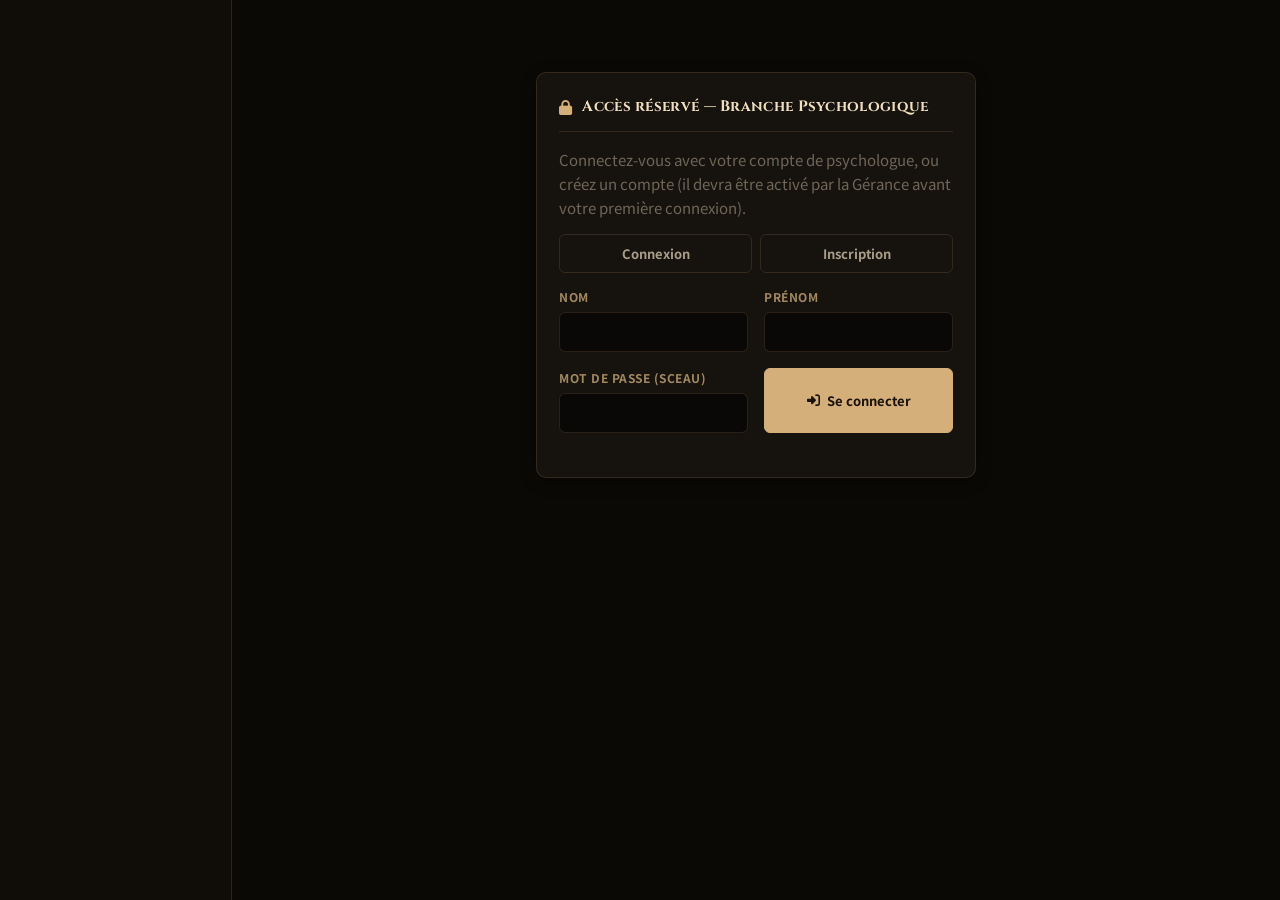
<file: suivis.html>
<!DOCTYPE html>
<html lang="fr">
<head>
    <meta charset="UTF-8">
    <meta name="viewport" content="width=device-width, initial-scale=1.0">
    <title>SEIMEI - SUNA | Suivi Psychologique</title>
    <meta name="description" content="Suivi psychologique des shinobis (actif / pause / inactif) et rapports de séance de la branche psychologique SEIMEI - SUNA.">

    <link rel="preconnect" href="https://fonts.googleapis.com">
    <link rel="preconnect" href="https://fonts.gstatic.com" crossorigin>
    <link href="https://fonts.googleapis.com/css2?family=Cinzel:wght@500;700;900&family=Noto+Sans+JP:wght@300;400;500;600;700&family=JetBrains+Mono:wght@400;600&display=swap" rel="stylesheet">
    <link rel="stylesheet" href="https://cdnjs.cloudflare.com/ajax/libs/font-awesome/6.4.0/css/all.min.css">
    <link rel="stylesheet" href="style.css">
</head>
<body data-page="suivis">
    <div class="psy-shell">
    <aside id="psy-sidebar"></aside>
    <div class="psy-shell-main">
    <div class="app-container">
        <div id="psy-auth-gate"></div>

        <div id="psy-app" class="hidden">
        <main class="content-area">

            <!-- VUE LISTE -->
            <section class="tab-pane active" id="suivis-list-view">
                <div class="pane-header">
                    <span class="eyebrow">Branche Psychologique Seimei</span>
                    <h2><i class="fa-solid fa-heart-pulse"></i> Suivi Psychologique</h2>
                    <p>Tous les patients en suivi, avec leur statut — façon "badgeuse". Cliquez sur un patient pour ouvrir sa fiche complète et ses rapports de séance.</p>
                </div>

                <div class="card card-glass">
                    <div class="patients-toolbar">
                        <input type="text" id="suivis-search" placeholder="Rechercher un patient..." autocomplete="off">
                        <select id="suivis-filter-statut">
                            <option value="">Tous les statuts</option>
                            <option value="actif">Actif</option>
                            <option value="pause">En pause</option>
                            <option value="inactif">Inactif / Clôturé</option>
                        </select>
                        <button type="button" class="btn btn-primary btn-glow" id="btn-open-new-suivi">
                            <i class="fa-solid fa-plus"></i> Nouveau suivi
                        </button>
                        <button type="button" class="btn btn-secondary" id="suivis-refresh"><i class="fa-solid fa-rotate"></i> Actualiser</button>
                    </div>
                    <div id="suivis-status" class="patients-status">Chargement des suivis...</div>
                    <div id="suivis-list" class="patients-grid"></div>
                </div>
            </section>

            <!-- VUE FICHE DE SUIVI -->
            <section class="tab-pane" id="suivi-detail-view">
                <button type="button" class="btn btn-secondary btn-sm" id="btn-back-to-list" style="margin-bottom: 14px;">
                    <i class="fa-solid fa-arrow-left"></i> Retour à la liste
                </button>

                <div class="card card-glass">
                    <div class="patient-fiche-header">
                        <div>
                            <h2 id="suivi-detail-name" style="font-family: var(--font-heading); font-size: 22px; color: var(--gold-light);"></h2>
                            <span id="suivi-detail-badge"></span>
                        </div>
                        <div style="display:flex; gap:8px; flex-wrap:wrap;">
                            <button type="button" class="btn btn-secondary btn-sm" data-statut="actif" id="btn-statut-actif"><i class="fa-solid fa-play"></i> Réactiver</button>
                            <button type="button" class="btn btn-secondary btn-sm" data-statut="pause" id="btn-statut-pause"><i class="fa-solid fa-pause"></i> Mettre en pause</button>
                            <button type="button" class="btn btn-danger btn-sm" data-statut="inactif" id="btn-statut-inactif"><i class="fa-solid fa-stop"></i> Clôturer</button>
                            <button type="button" class="btn btn-danger btn-sm" id="btn-delete-suivi"><i class="fa-solid fa-trash"></i> Supprimer</button>
                        </div>
                    </div>

                    <div class="detail-grid" id="suivi-detail-info"></div>

                    <h4 class="detail-title">Historique des statuts</h4>
                    <ul class="detail-list" id="suivi-detail-historique"></ul>
                </div>

                <!-- Section spécifique Camp de Redressement : évaluation initiale QCM -->
                <div class="card card-glass margin-top-md hidden" id="camp-eval-card">
                    <div class="card-title"><i class="fa-solid fa-shield-halved"></i> Camp de Redressement — Évaluation initiale</div>
                    <div id="camp-eval-empty">
                        <p class="detail-text">Aucune évaluation initiale enregistrée pour ce suivi.</p>
                        <button type="button" class="btn btn-primary margin-top-md" id="btn-open-camp-qcm">
                            <i class="fa-solid fa-clipboard-question"></i> Remplir le questionnaire (20 questions)
                        </button>
                    </div>
                    <div id="camp-eval-result" class="hidden"></div>
                </div>

                <div class="card card-glass margin-top-md">
                    <div class="card-title"><i class="fa-solid fa-pen-to-square"></i> Rapports de séance</div>
                    <button type="button" class="btn btn-primary" id="btn-open-new-rapport" style="margin-bottom: 14px;">
                        <i class="fa-solid fa-plus"></i> Ajouter un rapport de séance
                    </button>
                    <div id="rapports-list"></div>
                </div>
            </section>

        </main>
        </div>
    </div>
    </div>
    </div>

    <!-- Modal : nouveau statut (motif) -->
    <div id="modal-statut-change" class="modal-overlay hidden">
        <div class="modal-content card">
            <div class="modal-header">
                <h3 id="modal-statut-title">Changer le statut</h3>
                <button class="btn-close" id="btn-close-statut-modal">&times;</button>
            </div>
            <div class="modal-body">
                <div class="form-group">
                    <label id="modal-statut-motif-label" for="statut-motif">Motif</label>
                    <textarea id="statut-motif" rows="3" placeholder="Motif du changement de statut..."></textarea>
                </div>
                <p id="modal-statut-error" style="color:#e74c3c; font-size:13px;"></p>
            </div>
            <div class="modal-footer">
                <button type="button" class="btn btn-secondary" id="btn-cancel-statut-modal">Annuler</button>
                <button type="button" class="btn btn-primary" id="btn-confirm-statut-modal">Confirmer</button>
            </div>
        </div>
    </div>

    <!-- Modal : nouveau suivi -->
    <div id="modal-new-suivi" class="modal-overlay hidden">
        <div class="modal-content card">
            <div class="modal-header">
                <h3><i class="fa-solid fa-plus"></i> Ouvrir un nouveau suivi</h3>
                <button class="btn-close" id="btn-close-new-suivi">&times;</button>
            </div>
            <div class="modal-body">
                <div class="form-grid">
                    <div class="form-group full-width">
                        <label for="new-suivi-patient">Patient (nom & prénom)</label>
                        <input type="text" id="new-suivi-patient" list="suivis-patient-list" placeholder="Ex: Gaara du Désert" required>
                        <datalist id="suivis-patient-list"></datalist>
                    </div>
                    <div class="form-group full-width">
                        <label for="new-suivi-categorie">Type de suivi</label>
                        <select id="new-suivi-categorie">
                            <option value="standard">Standard</option>
                            <option value="camp_redressement">Camp de redressement</option>
                        </select>
                    </div>
                    <div class="form-group">
                        <label for="new-suivi-referent">Psychologue référent</label>
                        <input type="text" id="new-suivi-referent">
                    </div>
                    <div class="form-group">
                        <label for="new-suivi-coreferent">Co-référent (optionnel)</label>
                        <input type="text" id="new-suivi-coreferent">
                    </div>
                    <div class="form-group">
                        <label for="new-suivi-frequence">Fréquence prévue</label>
                        <input type="text" id="new-suivi-frequence" placeholder="Ex: 1 séance / semaine">
                    </div>
                    <div class="form-group">
                        <label for="new-suivi-date-debut">Date de début</label>
                        <input type="date" id="new-suivi-date-debut">
                    </div>
                    <div class="form-group full-width">
                        <label for="new-suivi-motif">Motif d'entrée en suivi</label>
                        <textarea id="new-suivi-motif" rows="3"></textarea>
                    </div>
                </div>
                <p id="new-suivi-error" style="color:#e74c3c; font-size:13px; margin-top:8px;"></p>
            </div>
            <div class="modal-footer">
                <button type="button" class="btn btn-secondary" id="btn-cancel-new-suivi">Annuler</button>
                <button type="button" class="btn btn-primary" id="btn-save-new-suivi"><i class="fa-solid fa-floppy-disk"></i> Créer le suivi</button>
            </div>
        </div>
    </div>

    <!-- Modal : nouveau rapport de séance -->
    <div id="modal-new-rapport" class="modal-overlay hidden">
        <div class="modal-content card">
            <div class="modal-header">
                <h3><i class="fa-solid fa-pen-to-square"></i> Rapport de séance</h3>
                <button class="btn-close" id="btn-close-new-rapport">&times;</button>
            </div>
            <div class="modal-body">
                <div class="form-grid">
                    <div class="form-group">
                        <label for="new-rapport-date">Date de la séance</label>
                        <input type="date" id="new-rapport-date">
                    </div>
                    <div class="form-group">
                        <label for="new-rapport-duree">Durée (minutes)</label>
                        <input type="number" id="new-rapport-duree" min="5" max="240" value="45">
                    </div>
                    <div class="form-group">
                        <label for="new-rapport-humeur">Humeur générale</label>
                        <select id="new-rapport-humeur">
                            <option value="stable">Stable</option>
                            <option value="instable">Instable</option>
                            <option value="degradee">Dégradée</option>
                            <option value="en_amelioration">En amélioration</option>
                        </select>
                    </div>
                    <div class="form-group">
                        <label for="new-rapport-risque">Niveau de risque perçu</label>
                        <select id="new-rapport-risque">
                            <option value="aucun">Aucun</option>
                            <option value="a_surveiller">À surveiller</option>
                            <option value="preoccupant">Préoccupant</option>
                            <option value="urgent">Urgent</option>
                        </select>
                    </div>
                    <div class="form-group full-width">
                        <label for="new-rapport-coherence">Cohérence du discours / lucidité</label>
                        <input type="text" id="new-rapport-coherence" placeholder="Ex: discours cohérent, bonne lucidité">
                    </div>
                    <div class="form-group full-width">
                        <label for="new-rapport-resume">Résumé de la séance</label>
                        <textarea id="new-rapport-resume" rows="3"></textarea>
                    </div>
                    <div class="form-group full-width">
                        <label for="new-rapport-objectifs">Objectifs abordés</label>
                        <textarea id="new-rapport-objectifs" rows="2"></textarea>
                    </div>
                    <div class="form-group full-width">
                        <label for="new-rapport-recommandations">Recommandations / prochaine étape</label>
                        <textarea id="new-rapport-recommandations" rows="2"></textarea>
                    </div>
                    <div class="form-group">
                        <label for="new-rapport-prochaine">Prochaine séance prévue</label>
                        <input type="date" id="new-rapport-prochaine">
                    </div>
                </div>
                <p id="new-rapport-error" style="color:#e74c3c; font-size:13px; margin-top:8px;"></p>
            </div>
            <div class="modal-footer">
                <button type="button" class="btn btn-secondary" id="btn-cancel-new-rapport">Annuler</button>
                <button type="button" class="btn btn-primary" id="btn-save-new-rapport"><i class="fa-solid fa-floppy-disk"></i> Enregistrer le rapport</button>
            </div>
        </div>
    </div>

    <!-- Modal : QCM Camp de Redressement (évaluation initiale) -->
    <div id="modal-camp-qcm" class="modal-overlay hidden">
        <div class="modal-content card" style="max-width: 720px;">
            <div class="modal-header">
                <h3><i class="fa-solid fa-shield-halved"></i> Questionnaire Psychologique — Évaluation Mentale</h3>
                <button class="btn-close" id="btn-close-camp-qcm">&times;</button>
            </div>
            <div class="modal-body" style="max-height: 60vh; overflow-y: auto;">
                <p class="detail-text" style="margin-bottom: 14px;">Notez chaque réponse ouverte du sujet de 1 (sain) à 3 (préoccupant) selon votre jugement clinique.</p>
                <div id="camp-qcm-questions"></div>
                <p id="camp-qcm-error" style="color:#e74c3c; font-size:13px; margin-top:8px;"></p>
            </div>
            <div class="modal-footer">
                <button type="button" class="btn btn-secondary" id="btn-cancel-camp-qcm">Annuler</button>
                <button type="button" class="btn btn-primary" id="btn-save-camp-qcm"><i class="fa-solid fa-floppy-disk"></i> Valider l'évaluation</button>
            </div>
        </div>
    </div>

    <script src="supabase.js"></script>
    <script src="config.js"></script>
    <script src="common-psy.js"></script>
    <script src="auth.js"></script>
    <script src="data.js"></script>
    <script src="camp-data.js?v=4"></script>
    <script src="suivis.js"></script>
</body>
</html>
</file>
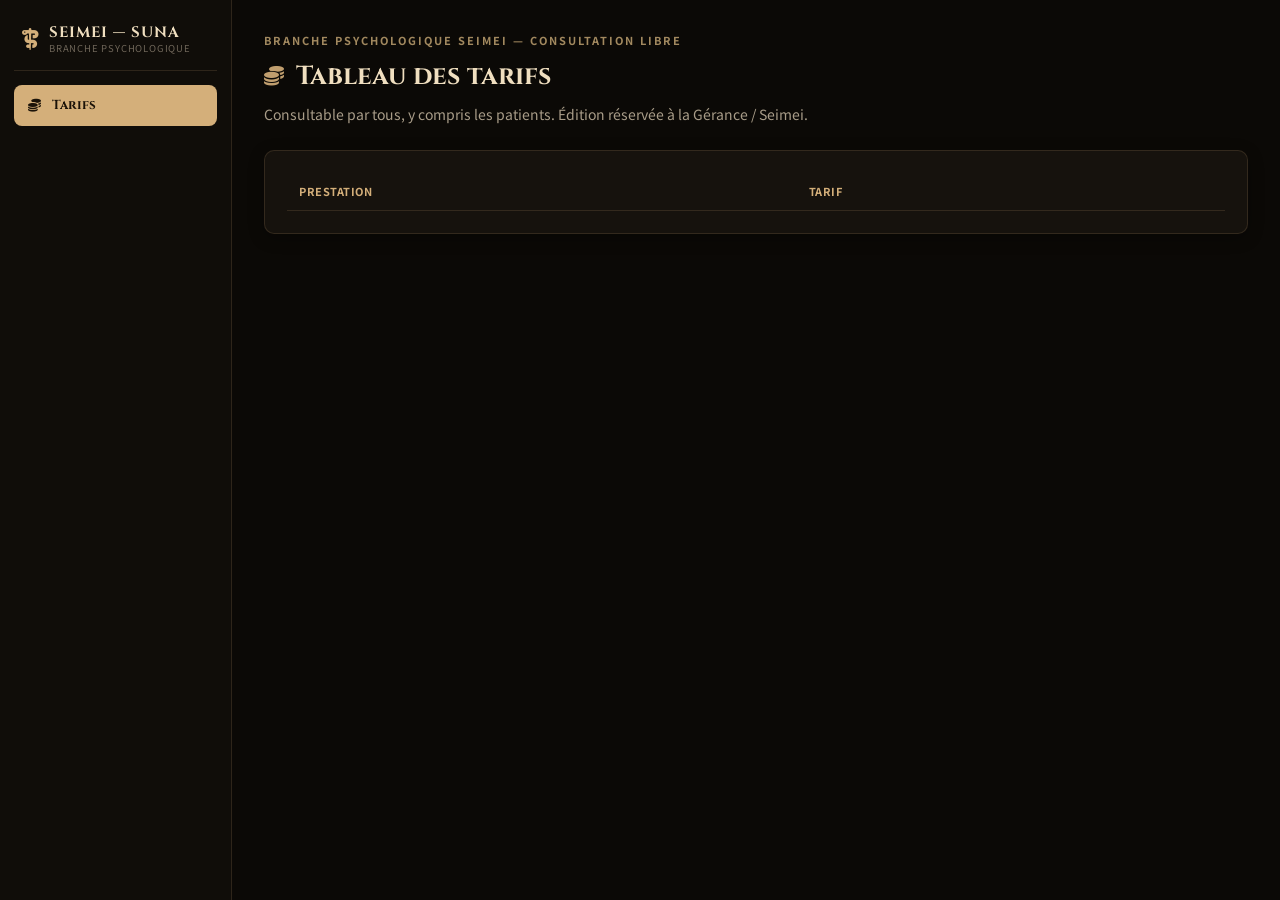
<file: tarifs.html>
<!DOCTYPE html>
<html lang="fr">
<head>
    <meta charset="UTF-8">
    <meta name="viewport" content="width=device-width, initial-scale=1.0">
    <title>SEIMEI - SUNA | Tarifs</title>
    <meta name="description" content="Tarifs des prestations de la branche psychologique SEIMEI - SUNA — consultable par tous.">

    <link rel="preconnect" href="https://fonts.googleapis.com">
    <link rel="preconnect" href="https://fonts.gstatic.com" crossorigin>
    <link href="https://fonts.googleapis.com/css2?family=Cinzel:wght@500;700;900&family=Noto+Sans+JP:wght@300;400;500;600;700&family=JetBrains+Mono:wght@400;600&display=swap" rel="stylesheet">
    <link rel="stylesheet" href="https://cdnjs.cloudflare.com/ajax/libs/font-awesome/6.4.0/css/all.min.css">
    <link rel="stylesheet" href="style.css">
</head>
<body data-page="tarifs">
    <div class="psy-shell">
    <aside id="psy-sidebar"></aside>
    <div class="psy-shell-main">
    <div class="app-container">
        <main class="content-area">
            <section class="tab-pane active">
                <div class="pane-header">
                    <span class="eyebrow">Branche Psychologique Seimei — Consultation libre</span>
                    <h2><i class="fa-solid fa-coins"></i> Tableau des tarifs</h2>
                    <p>Consultable par tous, y compris les patients. Édition réservée à la Gérance / Seimei.</p>
                </div>

                <div class="card hidden" id="tarifs-edit-card">
                    <div class="card-title"><i class="fa-solid fa-plus"></i> Ajouter une ligne</div>
                    <div class="form-grid">
                        <div class="form-group">
                            <label for="tarif-prestation">Prestation</label>
                            <input type="text" id="tarif-prestation" placeholder="Ex: Séance de suivi">
                        </div>
                        <div class="form-group">
                            <label for="tarif-prix">Tarif</label>
                            <input type="text" id="tarif-prix" placeholder="Ex: 200 Ryō">
                        </div>
                    </div>
                    <button type="button" class="btn btn-primary" id="btn-add-tarif" style="margin-top:10px;">
                        <i class="fa-solid fa-floppy-disk"></i> Ajouter
                    </button>
                </div>

                <div class="card table-scroll-wrap">
                    <table class="tarifs-table" id="tarifs-table">
                        <thead><tr><th>Prestation</th><th>Tarif</th><th></th></tr></thead>
                        <tbody id="tarifs-body"></tbody>
                    </table>
                    <div id="tarifs-empty" class="dossiers-empty hidden">Aucun tarif renseigné pour le moment.</div>
                </div>
            </section>
        </main>
    </div>
    </div>
    </div>

    <script src="supabase.js"></script>
    <script src="config.js"></script>
    <script src="common-psy.js"></script>
    <script src="auth.js"></script>
    <script src="tarifs.js"></script>
</body>
</html>
</file>
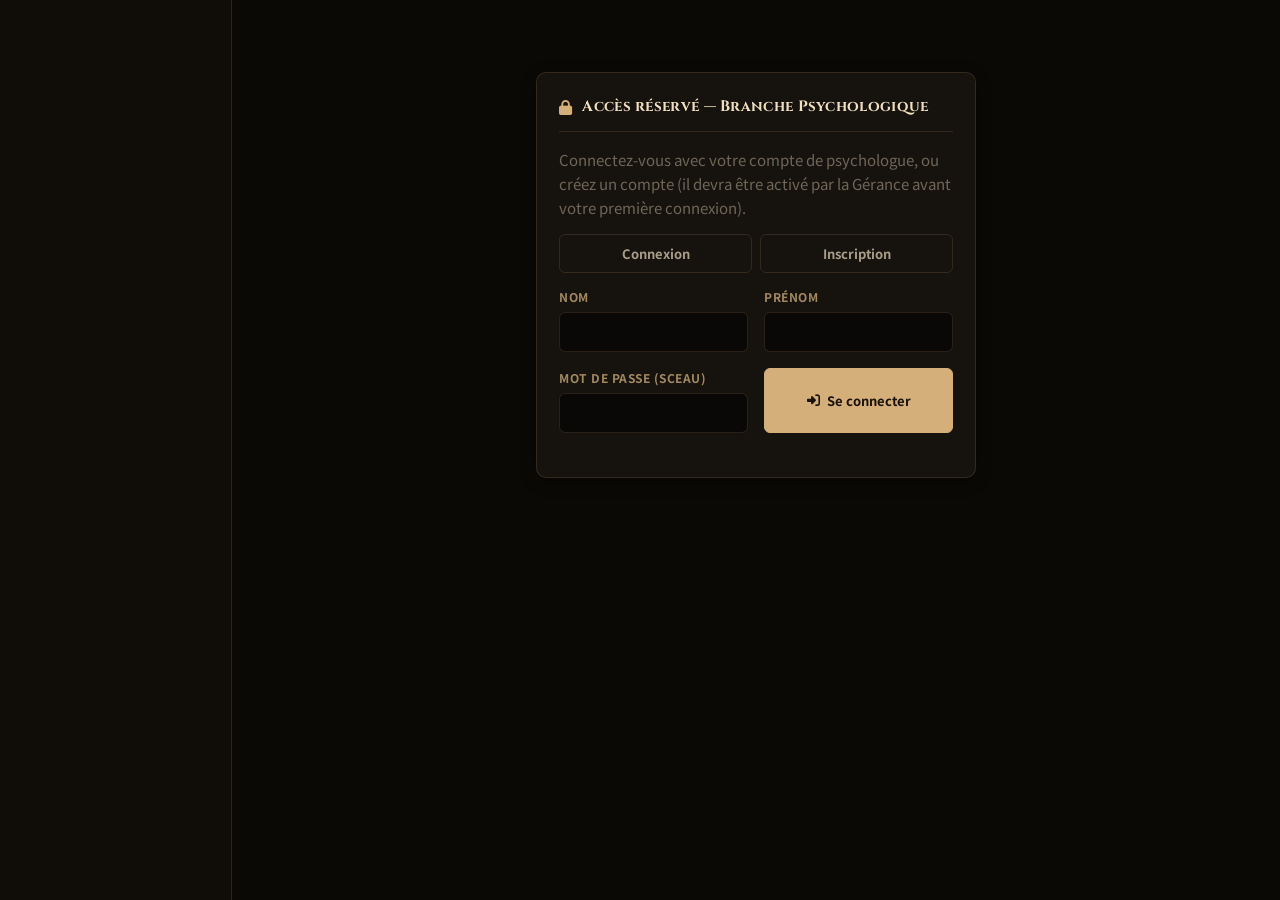
<file: tests.html>
<!DOCTYPE html>
<html lang="fr">
<head>
    <meta charset="UTF-8">
    <meta name="viewport" content="width=device-width, initial-scale=1.0">
    <title>SEIMEI - SUNA | Registre des Tests Psychologiques</title>
    <meta name="description" content="Registre des tests psychologiques (Kensatsu, camp de redressement, BDM, entretiens cliniques) de la branche psychologique SEIMEI - SUNA.">

    <link rel="preconnect" href="https://fonts.googleapis.com">
    <link rel="preconnect" href="https://fonts.gstatic.com" crossorigin>
    <link href="https://fonts.googleapis.com/css2?family=Cinzel:wght@500;700;900&family=Noto+Sans+JP:wght@300;400;500;600;700&family=JetBrains+Mono:wght@400;600&display=swap" rel="stylesheet">
    <link rel="stylesheet" href="https://cdnjs.cloudflare.com/ajax/libs/font-awesome/6.4.0/css/all.min.css">
    <link rel="stylesheet" href="style.css">
</head>
<body data-page="tests">
    <div class="psy-shell">
    <aside id="psy-sidebar"></aside>
    <div class="psy-shell-main">
    <div class="app-container">
        <div id="psy-auth-gate"></div>

        <div id="psy-app" class="hidden">
        <main class="content-area">
            <section class="tab-pane active">
                <div class="pane-header">
                    <span class="eyebrow">Branche Psychologique Seimei</span>
                    <h2><i class="fa-solid fa-vial-circle-check"></i> Registre des Tests Psychologiques</h2>
                    <p>Tous les tests passés par les shinobis — Kensatsu, camps de redressement, BDM, tests libres, et entretiens cliniques complets (barème /52) — au même endroit.</p>
                </div>

                <div class="card card-glass">
                    <div class="patients-toolbar">
                        <input type="text" id="tests-search" placeholder="Rechercher un patient..." autocomplete="off">
                        <select id="tests-filter-type">
                            <option value="">Tous les types</option>
                            <option value="kensatsu">Kensatsu</option>
                            <option value="camp_redressement">Camp de redressement</option>
                            <option value="bdm">BDM</option>
                            <option value="autre">Autre</option>
                            <option value="evaluation">Entretien clinique complet</option>
                        </select>
                        <select id="tests-filter-statut">
                            <option value="">Tous les statuts</option>
                            <option value="apte">Apte</option>
                            <option value="inapte">Inapte</option>
                            <option value="a_revoir">À revoir</option>
                            <option value="sous_surveillance">Sous surveillance</option>
                        </select>
                        <button type="button" class="btn btn-primary btn-glow" id="btn-open-new-test">
                            <i class="fa-solid fa-plus"></i> Ajouter un test
                        </button>
                        <button type="button" class="btn btn-secondary" id="tests-refresh"><i class="fa-solid fa-rotate"></i> Actualiser</button>
                    </div>
                    <div id="tests-status" class="patients-status">Chargement du registre...</div>
                    <div id="tests-list" class="patients-grid"></div>
                </div>
            </section>
        </main>
        </div>
    </div>
    </div>
    </div>

    <!-- Modal : ajouter un test -->
    <div id="modal-new-test" class="modal-overlay hidden">
        <div class="modal-content card">
            <div class="modal-header">
                <h3><i class="fa-solid fa-plus"></i> Ajouter un test au registre</h3>
                <button class="btn-close" id="btn-close-new-test">&times;</button>
            </div>
            <div class="modal-body">
                <div class="form-grid">
                    <div class="form-group full-width">
                        <label for="new-test-patient">Patient (nom & prénom)</label>
                        <input type="text" id="new-test-patient" list="tests-patient-list" placeholder="Ex: Gaara du Désert" required>
                        <datalist id="tests-patient-list"></datalist>
                    </div>
                    <div class="form-group">
                        <label for="new-test-type">Type de test</label>
                        <select id="new-test-type">
                            <option value="kensatsu">Kensatsu</option>
                            <option value="camp_redressement">Camp de redressement</option>
                            <option value="bdm">BDM</option>
                            <option value="autre">Autre</option>
                        </select>
                    </div>
                    <div class="form-group">
                        <label for="new-test-date">Date de passation</label>
                        <input type="date" id="new-test-date">
                    </div>
                    <div class="form-group">
                        <label for="new-test-statut">Statut / conclusion rapide</label>
                        <select id="new-test-statut">
                            <option value="a_revoir">À revoir</option>
                            <option value="apte">Apte</option>
                            <option value="inapte">Inapte</option>
                            <option value="sous_surveillance">Sous surveillance</option>
                        </select>
                    </div>
                    <div class="form-group full-width">
                        <label for="new-test-motif">Motif du test</label>
                        <input type="text" id="new-test-motif" placeholder="Ex: demande judiciaire, entrée en fonction, réintégration après suivi...">
                    </div>
                    <div class="form-group full-width">
                        <label for="new-test-resultat">Résultat / conclusion</label>
                        <textarea id="new-test-resultat" rows="4" placeholder="Détail du résultat et de la conclusion clinique..."></textarea>
                    </div>
                </div>
                <p id="new-test-error" style="color:#e74c3c; font-size:13px; margin-top:8px;"></p>
            </div>
            <div class="modal-footer">
                <button type="button" class="btn btn-secondary" id="btn-cancel-new-test">Annuler</button>
                <button type="button" class="btn btn-primary" id="btn-save-new-test"><i class="fa-solid fa-floppy-disk"></i> Enregistrer</button>
            </div>
        </div>
    </div>

    <!-- Modal détail -->
    <div class="dossier-modal" id="test-modal">
        <div class="dossier-modal-panel">
            <div class="dossier-modal-head">
                <h3 id="test-modal-title">Détail du test</h3>
                <button type="button" class="dossier-modal-close" id="test-modal-close" aria-label="Fermer"><i class="fa-solid fa-xmark"></i></button>
            </div>
            <div id="test-modal-body" class="dossier-modal-body"></div>
        </div>
    </div>

    <script src="supabase.js"></script>
    <script src="config.js"></script>
    <script src="common-psy.js"></script>
    <script src="auth.js"></script>
    <script src="data.js"></script>
    <script src="tests.js"></script>
</body>
</html>
</file>
<file: style.css>
/* ==========================================================================
   SEIMEI - SUNA: RÉFÉRENTIEL CLINIQUE D'ÉVALUATION PSYCHOLOGIQUE AU COMBAT
   Design System & Styling — sombre / or, sidebar latérale
   ========================================================================== */

:root {
    /* Palette — sombre, minimal, accent or */
    --bg-main: #0b0906;
    --bg-sidebar: #100d09;
    --bg-card: #16120d;
    --bg-card-hover: #1c1712;
    --bg-inset: #0a0806;
    --border-color: rgba(212, 175, 122, 0.15);
    --border-color-gold: rgba(212, 175, 122, 0.45);

    --gold: #d4af7a;
    --gold-light: #f0dfc0;
    --gold-dim: #a2895f;

    --status-green: #4caf7d;
    --status-yellow: #d9b34c;
    --status-orange: #d18a4a;
    --status-red: #c8695c;
    --status-darkred: #8a3a35;

    --text-primary: #ece3d4;
    --text-secondary: #a99d89;
    --text-muted: #6f6659;

    /* Alias conservés pour compat interne */
    --sand-primary: var(--gold);
    --sand-light: var(--gold-light);
    --sand-dim: var(--text-muted);
    --burgundy-dark: #1c1712;
    --burgundy-mid: #241d15;
    --burgundy-bright: var(--gold);

    /* Fonts */
    --font-heading: 'Cinzel', serif;
    --font-body: 'Noto Sans JP', sans-serif;
    --font-mono: 'JetBrains Mono', monospace;

    /* Shadows & Effects */
    --glow-gold: none;
    --glow-red: none;
    --glass-blur: none;
    --shadow-card: 0 4px 16px rgba(0, 0, 0, 0.3);
    --shadow-sm: 0 1px 2px rgba(0, 0, 0, 0.3);
    --radius-sm: 6px;
    --radius-md: 10px;
    --radius-pill: 999px;
    --transition-fast: 0.15s ease;
}

/* Reset & Global Settings */
*, *::before, *::after {
    box-sizing: border-box;
    margin: 0;
    padding: 0;
}

html, body {
    height: 100%;
}

body {
    background: var(--bg-main);
    color: var(--text-primary);
    font-family: var(--font-body);
    font-size: 15px;
    line-height: 1.6;
    min-height: 100vh;
}

/* ==========================================================================
   SIDEBAR — rendue par renderSidebar() dans common-psy.js, dans #psy-sidebar
   ========================================================================== */
.psy-shell {
    display: flex;
    align-items: stretch;
    min-height: 100vh;
}

#psy-sidebar {
    width: 232px;
    flex-shrink: 0;
    position: sticky;
    top: 0;
    height: 100vh;
    background: var(--bg-sidebar);
    border-right: 1px solid var(--border-color);
    display: flex;
    flex-direction: column;
    padding: 20px 14px;
    overflow-y: auto;
}

.psy-shell-main {
    flex: 1;
    min-width: 0;
}

.psy-sidebar-brand {
    display: flex;
    align-items: center;
    gap: 10px;
    padding: 4px 8px 16px;
    border-bottom: 1px solid var(--border-color);
    margin-bottom: 14px;
}

.psy-sidebar-brand i { color: var(--gold); font-size: 22px; flex-shrink: 0; }

.psy-sidebar-brand-text {
    display: flex;
    flex-direction: column;
    line-height: 1.15;
}

.psy-sidebar-brand-title {
    font-family: var(--font-heading);
    font-size: 15px;
    font-weight: 700;
    letter-spacing: 1px;
    color: var(--gold-light);
}

.psy-sidebar-brand-sub {
    font-size: 9.5px;
    letter-spacing: .8px;
    text-transform: uppercase;
    color: var(--text-muted);
    margin-top: 2px;
}

.psy-sidebar-nav {
    display: flex;
    flex-direction: column;
    gap: 4px;
    flex: 1;
}

.psy-nav-link {
    display: flex;
    align-items: center;
    gap: 10px;
    width: 100%;
    padding: 10px 12px;
    border-radius: 8px;
    color: var(--text-secondary);
    text-decoration: none;
    font-family: var(--font-heading);
    font-weight: 700;
    font-size: 13px;
    transition: var(--transition-fast);
}

.psy-nav-link i { width: 16px; text-align: center; flex-shrink: 0; }

.psy-nav-link:hover { background: rgba(255, 255, 255, 0.05); color: var(--gold-light); }

.psy-nav-link.active { background: var(--gold); color: #1a1208; }

.psy-sidebar-foot {
    margin-top: auto;
    padding-top: 14px;
    border-top: 1px solid var(--border-color);
    display: flex;
    flex-direction: column;
    gap: 8px;
}

.psy-sidebar-user {
    display: flex;
    flex-direction: column;
    gap: 6px;
    padding: 0 6px 6px;
}

.psy-sidebar-user-name { font-weight: 700; color: var(--text-primary); font-size: 14px; }

.psy-sidebar-toggle {
    display: none;
    align-items: center;
    justify-content: center;
    width: 36px;
    height: 36px;
    border-radius: 8px;
    background: transparent;
    border: 1px solid var(--border-color);
    color: var(--gold-light);
    font-size: 16px;
    cursor: pointer;
}

/* Mobile : la sidebar devient une barre fine (marque + bouton menu) et
   la navigation se replie en menu déroulant plutôt que de tout afficher
   en vrac d'un coup. */
@media (max-width: 900px) {
    .psy-shell { flex-direction: column; }
    #psy-sidebar {
        position: sticky; top: 0; z-index: 60;
        width: auto; height: auto; max-height: 100vh; overflow-y: auto;
        border-right: none; border-bottom: 1px solid var(--border-color);
    }
    .psy-sidebar-brand { flex: 1; border-bottom: none; margin-bottom: 0; padding: 0; }
    #psy-sidebar-head { display: flex; align-items: center; justify-content: space-between; gap: 10px; }
    .psy-sidebar-toggle { display: inline-flex; }

    .psy-sidebar-nav, .psy-sidebar-foot {
        display: none;
        flex-direction: column;
        margin-top: 14px;
        padding-top: 14px;
        border-top: 1px solid var(--border-color);
    }
    #psy-sidebar.open .psy-sidebar-nav,
    #psy-sidebar.open .psy-sidebar-foot { display: flex; }
    .psy-sidebar-foot { margin-top: 0; }
    .psy-nav-link { width: 100%; }
}

.app-container {
    max-width: 1100px;
    margin: 0 auto;
    display: flex;
    flex-direction: column;
    gap: 24px;
    padding: 32px 32px 60px;
}

/* Navigation Tabs — onglets soulignés (à l'intérieur d'une page) */
.nav-tabs {
    display: flex;
    flex-wrap: wrap;
    gap: 4px;
    border-bottom: 1px solid var(--border-color);
}

.nav-btn {
    background: none;
    border: none;
    border-bottom: 2px solid transparent;
    color: var(--text-secondary);
    padding: 10px 14px;
    font-family: var(--font-body);
    font-size: 13px;
    font-weight: 700;
    cursor: pointer;
    display: flex;
    align-items: center;
    gap: 8px;
    transition: var(--transition-fast);
    margin-bottom: -1px;
}

.nav-btn:hover { color: var(--gold-light); }

.nav-btn.active { color: var(--gold); border-bottom-color: var(--gold); }

.nav-btn.highlight-tab { color: var(--gold); }

/* Content Pane Management */
.content-area { min-height: 500px; }

.tab-pane { display: none; flex-direction: column; gap: 20px; animation: fadeIn 0.3s ease-in-out; }
.tab-pane.active { display: flex; }

@keyframes fadeIn {
    from { opacity: 0; transform: translateY(8px); }
    to { opacity: 1; transform: translateY(0); }
}

.pane-header { padding-bottom: 4px; }

.pane-header .eyebrow {
    display: block;
    font-size: 11px;
    font-weight: 700;
    letter-spacing: 2px;
    text-transform: uppercase;
    color: var(--gold-dim);
    margin-bottom: 6px;
}

.pane-header h2 {
    font-family: var(--font-heading);
    font-size: 26px;
    font-weight: 700;
    color: var(--gold-light);
    display: flex;
    align-items: center;
    gap: 12px;
}

.pane-header h2 i { font-size: 20px; color: var(--gold); opacity: 0.9; }

.pane-header p {
    font-size: 14px;
    color: var(--text-secondary);
    margin-top: 6px;
    max-width: 720px;
}

/* Cards & Layout Grid */
.card {
    background: var(--bg-card);
    border: 1px solid var(--border-color);
    border-radius: var(--radius-md);
    padding: 22px;
    box-shadow: var(--shadow-card);
    transition: var(--transition-fast);
}

.card:hover { border-color: var(--border-color); }

.card-title {
    font-family: var(--font-heading);
    font-size: 15px;
    font-weight: 700;
    letter-spacing: .3px;
    color: var(--gold-light);
    border-bottom: 1px solid var(--border-color);
    padding-bottom: 12px;
    margin-bottom: 16px;
    display: flex;
    align-items: center;
    gap: 10px;
}

.card-title i { color: var(--gold); }

.grid-2col { display: grid; grid-template-columns: 1fr 1fr; align-items: start; gap: 20px; }
.grid-2col-unequal { display: grid; grid-template-columns: 380px 1fr; align-items: start; gap: 20px; }

@media (max-width: 992px) {
    .grid-2col, .grid-2col-unequal { grid-template-columns: 1fr; }
}

/* Toute table large (historique, tarifs) défile horizontalement dans son
   propre conteneur plutôt que d'élargir la page entière. */
.table-scroll-wrap, .table-responsive { overflow-x: auto; }

/* Forms Styling */
.form-grid { display: grid; grid-template-columns: 1fr 1fr; gap: 16px; }
.form-group { display: flex; flex-direction: column; gap: 6px; min-width: 0; }
.form-group.full-width { grid-column: span 2; }

/* Empêche les champs (notamment les <select> aux longues options) de
   forcer la grille — et donc toute la page — plus large que l'écran. */
input, select, textarea { min-width: 0; max-width: 100%; }

label {
    font-size: 12px;
    font-weight: 700;
    color: var(--gold-dim);
    text-transform: uppercase;
    letter-spacing: 0.5px;
}

.required { color: var(--status-red); }

input[type="text"],
input[type="number"],
input[type="date"],
input[type="password"],
input[type="url"],
select,
textarea {
    background: var(--bg-inset);
    border: 1px solid var(--border-color);
    border-radius: var(--radius-sm);
    color: var(--text-primary);
    padding: 9px 13px;
    font-family: var(--font-body);
    font-size: 14px;
    outline: none;
    transition: var(--transition-fast);
}

input::placeholder, textarea::placeholder { color: var(--text-muted); opacity: 0.8; }
input:focus, select:focus, textarea:focus { border-color: var(--gold); }

/* Custom Checkboxes */
.qualitative-list { display: flex; flex-direction: column; gap: 12px; margin: 16px 0; }

.check-container {
    display: flex; align-items: center; position: relative; padding-left: 32px;
    cursor: pointer; font-size: 14px; user-select: none; color: var(--text-primary);
}
.check-container input { position: absolute; opacity: 0; cursor: pointer; height: 0; width: 0; }

.checkmark {
    position: absolute; top: 1px; left: 0; height: 18px; width: 18px;
    background-color: var(--bg-inset); border: 1px solid var(--border-color-gold);
    border-radius: 5px; transition: var(--transition-fast);
}
.check-container:hover input ~ .checkmark { border-color: var(--gold); }
.check-container input:checked ~ .checkmark { background-color: var(--gold); border-color: var(--gold); }
.checkmark:after {
    content: ""; position: absolute; display: none; left: 4px; top: 0;
    width: 5px; height: 9px; border: solid #1a1208; border-width: 0 2px 2px 0; transform: rotate(45deg);
}
.check-container input:checked ~ .checkmark:after { display: block; }

/* Alert Boxes */
.alert { display: flex; align-items: flex-start; gap: 12px; padding: 12px 16px; border-radius: 8px; font-size: 13px; margin-top: 14px; }
.alert-info { background: rgba(212, 175, 122, 0.08); border: 1px solid var(--border-color-gold); color: var(--gold-light); }

/* Scenario Cards & Generator */
.generator-toolbar { display: flex; justify-content: space-between; align-items: center; flex-wrap: wrap; gap: 14px; }
.toolbar-actions { display: flex; align-items: center; gap: 12px; }

.btn {
    padding: 9px 18px; border-radius: var(--radius-sm); font-family: var(--font-body);
    font-weight: 700; font-size: 13px; cursor: pointer; display: inline-flex;
    align-items: center; gap: 7px; border: 1px solid transparent; transition: var(--transition-fast);
}

.btn-primary { background: var(--gold); color: #1a1208; border-color: var(--gold); }
.btn-primary:hover { background: var(--gold-light); border-color: var(--gold-light); }

.btn-secondary { background: transparent; color: var(--text-secondary); border-color: var(--border-color); }
.btn-secondary:hover { color: var(--gold-light); border-color: var(--border-color-gold); }

.btn-danger { background: transparent; color: var(--status-red); border-color: rgba(200, 92, 83, 0.4); }
.btn-danger:hover { background: rgba(200, 92, 83, 0.12); border-color: var(--status-red); }

.btn-glow { box-shadow: none; }

.count-badge {
    background: rgba(212, 175, 122, 0.08); border: 1px solid var(--border-color);
    padding: 5px 12px; border-radius: var(--radius-pill); font-size: 11px;
    color: var(--gold); font-weight: 700; letter-spacing: .3px;
}

.scenarios-grid { display: grid; grid-template-columns: repeat(auto-fit, minmax(340px, 1fr)); gap: 20px; }

.scenario-card {
    background: var(--bg-card); border: 1px solid var(--border-color); border-radius: 10px;
    padding: 20px; display: flex; flex-direction: column; justify-content: space-between;
    gap: 14px; position: relative; overflow: hidden; box-shadow: var(--shadow-card);
}
.scenario-card::before { content: ''; position: absolute; top: 0; left: 0; width: 4px; height: 100%; background: var(--gold); }

.scenario-category {
    display: inline-block; font-size: 11px; font-weight: 700; color: var(--gold);
    text-transform: uppercase; letter-spacing: 1px; background: rgba(212, 175, 122, 0.1);
    padding: 3px 10px; border-radius: 4px; align-self: flex-start;
}
.scenario-title { font-family: var(--font-heading); font-size: 17px; color: var(--gold-light); }
.scenario-desc { font-size: 14px; color: var(--text-secondary); line-height: 1.5; }
.scenario-eval-tips {
    background: rgba(212, 175, 122, 0.06); border-left: 3px solid var(--gold-dim);
    padding: 8px 12px; font-size: 12px; color: var(--text-secondary); border-radius: 0 4px 4px 0;
}

/* Criteria Rating Cards */
.score-summary-bar { display: flex; align-items: center; justify-content: space-between; gap: 20px; padding: 16px 24px; }
.summary-metric { display: flex; flex-direction: column; }
.summary-metric .label { font-size: 12px; color: var(--text-muted); text-transform: uppercase; }
.summary-metric .value { font-family: var(--font-heading); font-size: 24px; font-weight: 700; color: var(--gold); }

.progress-bar-container { flex: 1; height: 12px; background: rgba(212, 175, 122, 0.1); border-radius: 6px; overflow: hidden; border: 1px solid var(--border-color); }
.progress-bar-fill { height: 100%; background: linear-gradient(90deg, var(--gold-dim) 0%, var(--gold) 100%); transition: width 0.4s ease; }

.criteria-container { display: flex; flex-direction: column; gap: 16px; }

.criterion-card {
    background: var(--bg-card); border: 1px solid var(--border-color); border-radius: 10px;
    padding: 18px 22px; display: flex; flex-direction: column; gap: 14px; box-shadow: var(--shadow-card);
}
.criterion-header { display: flex; justify-content: space-between; align-items: flex-start; gap: 14px; }
.criterion-number-title { display: flex; align-items: center; gap: 12px; }

.criterion-num {
    background: var(--gold); color: #1a1208; border: none; width: 32px; height: 32px;
    border-radius: 50%; display: flex; align-items: center; justify-content: center;
    font-weight: 700; font-size: 14px;
}
.criterion-name { font-family: var(--font-heading); font-size: 16px; color: var(--gold-light); }
.criterion-desc { font-size: 13px; color: var(--text-secondary); }
.criterion-rating-buttons { display: flex; gap: 8px; align-items: flex-center; flex-wrap: wrap; }

.rate-btn {
    flex: 1; min-width: 80px; padding: 8px 10px; background: var(--bg-inset);
    border: 1px solid var(--border-color); border-radius: 6px; color: var(--text-secondary);
    font-size: 12px; font-weight: 700; cursor: pointer; display: flex; flex-direction: column;
    align-items: center; gap: 2px; transition: var(--transition-fast);
}
.rate-btn .pts { font-size: 11px; color: var(--text-muted); }
.rate-btn:hover { border-color: var(--gold); color: var(--gold-light); }

.rate-btn.selected { border-color: var(--gold); background: rgba(212, 175, 122, 0.14); color: var(--gold-light); }
.rate-btn.selected[data-pts="10"] { background: rgba(76, 175, 125, 0.16); border-color: var(--status-green); color: #9fe0bc; }
.rate-btn.selected[data-pts="5"] { background: rgba(52, 152, 219, 0.16); border-color: #3498db; color: #a9d4f0; }
.rate-btn.selected[data-pts="0"] { background: rgba(217, 179, 76, 0.16); border-color: var(--status-yellow); color: #f0dfa0; }
.rate-btn.selected[data-pts="-5"] { background: rgba(209, 138, 74, 0.16); border-color: var(--status-orange); color: #f0c8a0; }
.rate-btn.selected[data-pts="-10"] { background: rgba(200, 105, 92, 0.16); border-color: var(--status-red); color: #f0b8b0; }

/* Direct Inline Input Box ("Case à remplir") */
.criterion-input-box-wrapper {
    display: flex; flex-direction: column; gap: 4px; background: rgba(212, 175, 122, 0.06);
    border: 1px solid var(--gold); padding: 6px 10px; border-radius: 8px;
}
.criterion-input-group { display: flex; align-items: center; gap: 4px; }
.criterion-direct-input {
    width: 60px; background: var(--bg-inset) !important; border: 1px solid var(--gold) !important;
    border-radius: 4px; color: var(--gold-light) !important; font-weight: 700; font-size: 15px;
    text-align: center; padding: 4px 6px !important;
}
.criterion-direct-input:focus { box-shadow: 0 0 0 3px rgba(212, 175, 122, 0.15); }

.text-danger { color: var(--status-red) !important; }
.text-success { color: var(--status-green) !important; }

/* Score Gauge & Breakdown */
.gauge-wrapper { display: flex; justify-content: center; align-items: center; margin: 20px 0; }

.score-circle {
    width: 170px; height: 170px; border-radius: 50%;
    background: radial-gradient(circle, #1c1712 0%, #100d09 100%);
    border: 6px solid var(--gold); display: flex; flex-direction: column;
    align-items: center; justify-content: center; box-shadow: var(--shadow-card);
}
.score-number { font-family: var(--font-heading); font-size: 48px; font-weight: 900; color: var(--gold-light); line-height: 1; }
.score-max { font-size: 14px; color: var(--text-muted); font-weight: 600; }

.math-breakdown-box { display: flex; flex-direction: column; gap: 10px; background: rgba(212, 175, 122, 0.05); border-radius: 8px; padding: 14px 18px; margin-top: 14px; }
.math-row { display: flex; justify-content: space-between; font-size: 13px; }
.math-total { border-top: 1px solid var(--border-color); padding-top: 8px; font-weight: 700; font-size: 15px; color: var(--gold); }

/* Decision Outcome Display */
.decision-status-badge {
    display: inline-block; padding: 7px 18px; border-radius: var(--radius-pill);
    font-family: var(--font-heading); font-size: 14px; font-weight: 700; letter-spacing: 1px;
    text-transform: uppercase; margin-bottom: 16px; border: 1px solid; background: rgba(0,0,0,.2);
}
.status-maintien, .dec-maintien { border-color: var(--status-green); color: var(--status-green); }
.status-recommandations, .dec-recommandations { border-color: var(--status-green); color: var(--status-green); }
.status-restrictions, .dec-restrictions { border-color: var(--status-yellow); color: var(--status-yellow); }
.status-suivi-renforce, .dec-suivi-renforce { border-color: var(--status-orange); color: var(--status-orange); }
.status-suspension, .dec-suspension { border-color: var(--status-red); color: var(--status-red); }
.status-retrogradation, .dec-retrogradation { border-color: var(--status-darkred); color: var(--status-red); }

.thresholds-reference-table ul { list-style: none; display: flex; flex-direction: column; gap: 8px; }
.thresholds-reference-table li { padding: 8px 12px; border-radius: 6px; background: rgba(212, 175, 122, 0.05); font-size: 13px; display: flex; align-items: center; gap: 12px; }

.range-tag {
    font-family: var(--font-mono); font-size: 12px; font-weight: 700; padding: 2px 8px;
    border-radius: 4px; background: rgba(212, 175, 122, 0.1); color: var(--gold);
    min-width: 80px; text-align: center;
}

/* Report & Switcher Styling */
.report-controls { display: flex; justify-content: space-between; align-items: center; flex-wrap: wrap; gap: 16px; }
.view-switcher-toggle { display: flex; align-items: center; gap: 12px; }
.switch-label { font-size: 13px; font-weight: 700; color: var(--gold-dim); }

.switch { position: relative; display: inline-block; width: 52px; height: 26px; }
.switch input { opacity: 0; width: 0; height: 0; }
.slider { position: absolute; cursor: pointer; top: 0; left: 0; right: 0; bottom: 0; background-color: var(--bg-inset); border: 1px solid var(--border-color-gold); transition: .3s; border-radius: 26px; }
.slider:before { position: absolute; content: ""; height: 18px; width: 18px; left: 3px; bottom: 3px; background-color: var(--gold-light); transition: .3s; border-radius: 50%; }
input:checked + .slider { background-color: var(--gold); border-color: var(--gold); }
input:checked + .slider:before { transform: translateX(26px); background-color: #1a1208; }

/* Printable Document Rendering — reste "papier" (blanc/noir), volontairement */
.printable-document-wrapper { background: #fdfaf3; color: #1a1a1a; border: 2px solid #3a2518; border-radius: 8px; padding: 40px; box-shadow: 0 10px 40px rgba(0, 0, 0, 0.5); font-family: 'Times New Roman', serif; }
.doc-header { border-bottom: 2px solid #3a2518; padding-bottom: 16px; margin-bottom: 24px; display: flex; justify-content: space-between; align-items: center; }
.doc-header h2 { font-family: var(--font-heading); font-size: 22px; color: #3a2518; margin-bottom: 4px; }
.doc-confidential-stamp { border: 2px solid #900c3f; color: #900c3f; padding: 6px 14px; font-weight: 700; letter-spacing: 2px; text-transform: uppercase; font-size: 13px; }
.doc-shinobi-stamp { border: 2px solid #2d8a6e; color: #2d8a6e; padding: 6px 14px; font-weight: 700; letter-spacing: 2px; text-transform: uppercase; font-size: 13px; }
.doc-grid-info { display: grid; grid-template-columns: repeat(3, 1fr); gap: 12px; background: #f4ede0; padding: 14px; border-radius: 6px; margin-bottom: 20px; font-size: 14px; }
.doc-section { margin-bottom: 24px; }
.doc-section-title { font-family: var(--font-heading); font-size: 16px; color: #3a2518; border-bottom: 1px solid #3a2518; padding-bottom: 4px; margin-bottom: 10px; text-transform: uppercase; }
.doc-table { width: 100%; border-collapse: collapse; margin-top: 10px; font-size: 13px; }
.doc-table th, .doc-table td { border: 1px solid #ccc; padding: 8px 10px; text-align: left; }
.doc-table th { background: #e9decb; color: #3a2518; font-weight: 700; }

/* History Table Styling */
.history-toolbar { display: flex; justify-content: space-between; gap: 14px; }
.history-toolbar input { flex: 1; }
.history-table { width: 100%; border-collapse: collapse; font-size: 14px; }
.history-table th, .history-table td { padding: 12px 14px; border-bottom: 1px solid var(--border-color); text-align: left; }
.history-table th { background: rgba(212, 175, 122, 0.06); color: var(--gold); font-family: var(--font-heading); font-size: 12px; text-transform: uppercase; letter-spacing: .5px; }
.history-table tbody tr:hover { background: rgba(212, 175, 122, 0.04); }

/* Modal Overlay */
.modal-overlay { position: fixed; top: 0; left: 0; width: 100%; height: 100%; background: rgba(0, 0, 0, 0.7); display: flex; align-items: center; justify-content: center; z-index: 1000; }
.modal-overlay.hidden { display: none; }
.modal-content { width: 90%; max-width: 550px; }
.modal-header { display: flex; justify-content: space-between; align-items: center; border-bottom: 1px solid var(--border-color); padding-bottom: 12px; margin-bottom: 16px; }
.modal-header h3 { font-family: var(--font-heading); color: var(--gold-light); }
.btn-close { background: none; border: none; color: var(--text-muted); font-size: 24px; cursor: pointer; }
.modal-footer { display: flex; justify-content: flex-end; gap: 10px; margin-top: 20px; }

/* Print Optimization */
@media print {
    body { background: none !important; color: #000 !important; padding: 0 !important; }
    #psy-sidebar, .nav-tabs, .pane-header, .report-controls, .main-footer { display: none !important; }
    .psy-shell { display: block !important; }
    .app-container { max-width: 100% !important; }
    .tab-pane { display: none !important; }
    #tab-rapport { display: block !important; }
    .printable-document-wrapper { border: none !important; box-shadow: none !important; padding: 0 !important; }
}

/* ==========================================================================
   BARÈME OFFICIEL /52 — échelle 0-5, mises en situation, première impression
   ========================================================================== */
.rate-btn.lvl-excellent.selected { border-color: var(--status-green); background: rgba(76, 175, 125, .14); color: #9fe0bc; }
.rate-btn.lvl-bon.selected       { border-color: #7fb069; background: rgba(127, 176, 105, .14); color: #b8dba3; }
.rate-btn.lvl-moyen.selected     { border-color: var(--status-yellow); background: rgba(217, 179, 76, .14); color: #f0dfa0; }
.rate-btn.lvl-fragile.selected   { border-color: var(--status-orange); background: rgba(209, 138, 74, .14); color: #f0c8a0; }
.rate-btn.lvl-critique.selected  { border-color: var(--status-red); background: rgba(200, 105, 92, .14); color: #f0b8b0; }
.rate-btn.lvl-inapte.selected    { border-color: var(--status-darkred); background: rgba(138, 58, 53, .2); color: #f0a8a0; }

.scenario-scoring { display: flex; align-items: center; justify-content: space-between; gap: 12px; flex-wrap: wrap; margin-top: 12px; padding-top: 12px; border-top: 1px dashed var(--border-color); }
.scenario-scoring-label { font-size: 12px; text-transform: uppercase; letter-spacing: .5px; color: var(--gold-dim); font-weight: 700; }
.scenario-rate-group { display: flex; align-items: center; gap: 6px; }
.scenario-rate-btn { width: 34px; height: 34px; border-radius: 8px; cursor: pointer; font-family: inherit; font-weight: 700; font-size: 14px; background: var(--bg-inset); color: var(--gold-light); border: 1px solid var(--border-color); transition: .15s; }
.scenario-rate-btn:hover { border-color: var(--gold); }
.scenario-rate-btn.selected { background: var(--gold); color: #1a1208; border-color: var(--gold); }
.scenario-rate-max { font-size: 12px; color: var(--text-muted); margin-left: 2px; }

.scenario-choice-group { display: flex; flex-direction: column; gap: 8px; width: 100%; }
.scenario-choice-btn { text-align: left; padding: 10px 14px; border-radius: 8px; cursor: pointer; font-family: inherit; font-size: 13px; line-height: 1.5; background: var(--bg-inset); color: var(--gold-light); border: 1px solid var(--border-color); transition: .15s; }
.scenario-choice-btn:hover { border-color: var(--gold); }
.scenario-choice-btn.selected { border-color: var(--gold); background: rgba(212, 175, 122, 0.1); }
.scenario-expected { margin-top: 10px; padding: 10px 12px; border-radius: 8px; font-size: 13px; line-height: 1.55; background: rgba(76, 175, 125, .06); border-left: 3px solid var(--status-green); }

.impression-box { margin-top: 14px; padding: 14px; border-radius: 10px; background: rgba(212, 175, 122, 0.05); border: 1px solid var(--border-color); }
.impression-label { font-size: 13px; font-weight: 700; color: var(--gold-dim); text-transform: uppercase; letter-spacing: .5px; }
.impression-hint { display: block; font-size: 11px; font-weight: 400; text-transform: none; letter-spacing: 0; color: var(--text-muted); margin-top: 3px; }
.impression-buttons { display: flex; gap: 10px; margin-top: 10px; }
.impression-btn { flex: 1; padding: 10px 6px; border-radius: 8px; cursor: pointer; font-family: inherit; display: flex; flex-direction: column; align-items: center; gap: 2px; background: var(--bg-inset); color: var(--gold-light); border: 1px solid var(--border-color); transition: .15s; }
.impression-btn strong { font-size: 17px; }
.impression-btn span { font-size: 11px; opacity: .8; }
.impression-btn:hover { border-color: var(--gold); }
.impression-btn.imp-neg.selected     { border-color: var(--status-red); background: rgba(200, 105, 92, .14); }
.impression-btn.imp-neutral.selected { border-color: var(--gold); background: rgba(212, 175, 122, .14); }
.impression-btn.imp-pos.selected     { border-color: var(--status-green); background: rgba(76, 175, 125, .14); }

/* ==========================================================================
   ANNUAIRE DES PATIENTS
   ========================================================================== */
.patients-toolbar { display: flex; flex-wrap: wrap; gap: 10px; margin-bottom: 14px; }
.patients-toolbar input[type="text"] { flex: 2 1 220px; min-width: 0; }
.patients-toolbar select { flex: 1 1 160px; min-width: 0; }
.patients-status { font-size: 13px; color: var(--text-secondary); padding: 8px 12px; margin-bottom: 12px; border-radius: 8px; background: rgba(212, 175, 122, 0.05); border-left: 3px solid var(--gold); }
.patients-status strong { color: var(--gold); }
.patients-grid { display: grid; grid-template-columns: repeat(auto-fill, minmax(280px, 1fr)); gap: 12px; max-height: 620px; overflow-y: auto; padding-right: 4px; }
.dossiers-empty { grid-column: 1 / -1; padding: 20px; text-align: center; color: var(--text-muted); font-style: italic; }

.dossier-card { padding: 14px 16px; border-radius: var(--radius-md); background: var(--bg-card); border: 1px solid var(--border-color); transition: var(--transition-fast); display: flex; flex-direction: column; gap: 6px; }
.dossier-card:hover { border-color: var(--border-color-gold); background: var(--bg-card-hover); }
.dossier-head { display: flex; justify-content: space-between; align-items: flex-start; gap: 8px; flex-wrap: wrap; }
.dossier-name { font-weight: 700; font-size: 14px; color: var(--gold-light); }
.dossier-score { font-size: 11px; font-weight: 700; padding: 2px 10px; border-radius: var(--radius-pill); white-space: nowrap; border: 1px solid transparent; }
.dossier-decision { font-size: 11px; font-weight: 600; padding: 2px 10px; border-radius: var(--radius-pill); align-self: flex-start; border: 1px solid transparent; }
.dossier-meta { font-size: 12px; color: var(--text-secondary); }
.dossier-actions { margin-top: 6px; }
.dossier-actions .btn { font-size: 12px; padding: 7px 14px; }

/* Modal de détail d'un dossier */
.dossier-modal { display: none; position: fixed; inset: 0; z-index: 200; background: rgba(0, 0, 0, .7); align-items: center; justify-content: center; padding: 20px; }
.dossier-modal.open { display: flex; }
.dossier-modal-panel { background: var(--bg-card); border: 1px solid var(--border-color-gold); border-radius: 12px; max-width: 640px; width: 100%; max-height: 86vh; overflow-y: auto; padding: 22px; box-shadow: 0 20px 60px rgba(0, 0, 0, 0.5); }
.dossier-modal-head { display: flex; justify-content: space-between; align-items: center; margin-bottom: 14px; gap: 10px; }
.dossier-modal-head h3 { font-size: 17px; color: var(--gold-light); }
.dossier-modal-close { background: transparent; border: 1px solid var(--border-color-gold); color: var(--gold); border-radius: 8px; width: 32px; height: 32px; cursor: pointer; flex-shrink: 0; }
.dossier-modal-close:hover { border-color: var(--gold); background: rgba(212, 175, 122, .08); }
.detail-grid { display: grid; grid-template-columns: repeat(auto-fit, minmax(140px, 1fr)); gap: 8px 16px; margin-bottom: 16px; padding-bottom: 14px; border-bottom: 1px dashed var(--border-color); }
.detail-grid div { display: flex; flex-direction: column; gap: 2px; font-size: 12px; }
.detail-grid span { color: var(--text-muted); text-transform: uppercase; letter-spacing: .5px; }
.detail-grid strong { color: var(--gold-light); font-size: 13px; }
.detail-title { font-size: 13px; text-transform: uppercase; letter-spacing: .5px; color: var(--gold); margin: 16px 0 8px; }
.detail-list { list-style: none; display: flex; flex-direction: column; gap: 4px; }
.detail-list li { display: flex; justify-content: space-between; gap: 12px; font-size: 13px; padding: 6px 10px; border-radius: 6px; background: rgba(212, 175, 122, 0.05); }
.detail-chips { display: flex; flex-wrap: wrap; gap: 6px; }
.detail-chip { font-size: 12px; padding: 3px 10px; border-radius: 10px; }
.detail-chip.neg { background: rgba(200, 105, 92, .14); border: 1px solid rgba(200, 105, 92, .4); color: #f0b8b0; }
.detail-chip.pos { background: rgba(76, 175, 125, .14); border: 1px solid rgba(76, 175, 125, .4); color: #9fe0bc; }
.detail-text { font-size: 13px; line-height: 1.6; color: var(--text-primary); }

.footer-links { margin-top: 10px; display: flex; justify-content: center; gap: 18px; }
.footer-links a { font-size: 12px; color: var(--gold); text-decoration: none; opacity: .9; }
.footer-links a:hover { opacity: 1; text-decoration: underline; }

/* ==========================================================================
   BACK-OFFICE BRANCHE PSYCHOLOGIQUE
   ========================================================================== */
.hidden { display: none !important; }
.margin-top-md { margin-top: 20px; }

.role-badge-psychologue { display: inline-block; font-size: 11px; font-weight: 700; text-transform: uppercase; letter-spacing: .4px; padding: 3px 10px; border-radius: var(--radius-pill); background: rgba(52, 152, 219, .12); color: #7cb9e8; }
.role-badge-gerance_psy { display: inline-block; font-size: 11px; font-weight: 700; text-transform: uppercase; letter-spacing: .4px; padding: 3px 10px; border-radius: var(--radius-pill); background: var(--gold); color: #1a1208; }
.role-badge-seimei { display: inline-block; font-size: 11px; font-weight: 700; text-transform: uppercase; letter-spacing: .4px; padding: 3px 10px; border-radius: var(--radius-pill); background: rgba(200, 105, 92, .16); color: #f0a8a0; }
.role-badge-fudan_sho { display: inline-block; font-size: 11px; font-weight: 700; text-transform: uppercase; letter-spacing: .4px; padding: 3px 10px; border-radius: var(--radius-pill); background: rgba(148, 163, 184, .16); color: #cbd5e1; }

.categorie-badge { display: inline-block; font-size: 11px; font-weight: 600; padding: 3px 10px; border-radius: var(--radius-pill); background: rgba(255, 255, 255, .05); color: var(--text-secondary); }

/* --- Statuts de suivi (façon "badgeuse") --- */
.suivi-badge { display: inline-flex; align-items: center; gap: 6px; font-size: 12px; font-weight: 700; padding: 4px 11px; border-radius: 20px; }
.suivi-badge::before { content: ''; width: 8px; height: 8px; border-radius: 50%; }
.suivi-actif { background: rgba(76, 175, 125, .13); color: #9fe0bc; }
.suivi-actif::before { background: var(--status-green); }
.suivi-pause { background: rgba(217, 179, 76, .13); color: #f0dfa0; }
.suivi-pause::before { background: var(--status-yellow); }
.suivi-inactif { background: rgba(255, 255, 255, .05); color: var(--text-muted); }
.suivi-inactif::before { background: var(--text-muted); }

/* --- Niveau de risque clinique (rapports de séance) --- */
.risque-badge { display: inline-block; font-size: 11px; font-weight: 700; padding: 3px 10px; border-radius: var(--radius-pill); text-transform: uppercase; letter-spacing: .4px; }
.risque-aucun { background: rgba(76, 175, 125, .12); color: #9fe0bc; }
.risque-a_surveiller { background: rgba(217, 179, 76, .12); color: #f0dfa0; }
.risque-preoccupant { background: rgba(209, 138, 74, .16); color: #f0c8a0; }
.risque-urgent { background: var(--status-red); color: #1a0806; }
.risque-critique { background: #7a0d0d; color: #ffd8d8; box-shadow: 0 0 0 1px #ff4444 inset; }

/* --- Barre de recherche (Gérance, listes) --- */
.psy-search-bar { display: flex; gap: 10px; margin-bottom: 18px; }
.psy-search-bar input[type="text"] { flex: 1; }

/* --- Liste de membres façon annuaire (Gérance) --- */
.membre-row { display: flex; align-items: center; justify-content: space-between; gap: 14px; padding: 12px 4px; border-bottom: 1px solid var(--border-color); cursor: pointer; transition: var(--transition-fast); flex-wrap: wrap; }
.membre-row:last-child { border-bottom: none; }
.membre-row:hover { background: rgba(212, 175, 122, 0.04); }
.membre-row-info { display: flex; align-items: center; gap: 10px; flex-wrap: wrap; }
.membre-row-name { font-weight: 700; color: var(--gold-light); font-size: 14px; }
.membre-row-tags { display: flex; gap: 6px; flex-wrap: wrap; }
.membre-row-actions { display: flex; gap: 6px; flex-wrap: wrap; }
.membre-group-title { font-family: var(--font-heading); font-size: 13px; letter-spacing: .5px; color: var(--gold); text-transform: uppercase; margin: 22px 0 4px; }
.membre-group-title:first-child { margin-top: 0; }

/* --- Timeline d'activité (Gérance) --- */
.activity-day-group { margin-bottom: 18px; }
.activity-day-label { font-size: 12px; font-weight: 700; text-transform: uppercase; letter-spacing: .6px; color: var(--gold); margin-bottom: 8px; padding-bottom: 6px; border-bottom: 1px dashed var(--border-color); }
.activity-row { display: flex; align-items: flex-start; gap: 12px; padding: 8px 4px; border-bottom: 1px solid rgba(255,255,255,.04); }
.activity-row-icon { width: 30px; height: 30px; flex-shrink: 0; border-radius: 50%; background: rgba(212, 175, 122, .1); display: flex; align-items: center; justify-content: center; color: var(--gold); font-size: 13px; }
.activity-row-body { flex: 1; min-width: 0; }
.activity-row-title { font-size: 13px; font-weight: 600; color: var(--gold-light); }
.activity-row-meta { font-size: 12px; color: var(--text-muted); margin-top: 2px; }
.activity-row-time { font-size: 11px; color: var(--text-muted); white-space: nowrap; }

/* --- Fiche patient unifiée --- */
.patient-fiche-header { display: flex; justify-content: space-between; align-items: center; flex-wrap: wrap; gap: 10px; margin-bottom: 16px; }
.patient-fiche-tabs { display: flex; gap: 8px; flex-wrap: wrap; margin-bottom: 16px; }

/* --- Documents (procédures / formation) --- */
.doc-list-item { background: var(--bg-card); border: 1px solid var(--border-color); border-radius: 10px; padding: 16px; margin-bottom: 10px; }
.doc-list-item h3 { font-family: var(--font-heading); font-size: 16px; color: var(--gold-light); margin-bottom: 8px; }
.doc-list-item .doc-content { font-size: 14px; line-height: 1.7; white-space: pre-wrap; color: var(--text-secondary); }

/* --- Tableau des tarifs --- */
.tarifs-table { width: 100%; border-collapse: collapse; }
.tarifs-table th, .tarifs-table td { text-align: left; padding: 10px 12px; border-bottom: 1px solid var(--border-color); font-size: 14px; }
.tarifs-table th { color: var(--gold); text-transform: uppercase; font-size: 11px; letter-spacing: .5px; }
.tarifs-table td.price { font-weight: 700; color: var(--gold-light); white-space: nowrap; }

/* ==========================================================================
   MOBILE — téléphone (placé en fin de fichier pour gagner la cascade)
   ========================================================================== */
@media (max-width: 640px) {
    .app-container { padding: 20px 14px 40px; gap: 16px; }
    .card { padding: 16px; }
    .form-grid { grid-template-columns: 1fr; gap: 12px; }
    .form-group.full-width { grid-column: span 1; }
    .pane-header h2 { font-size: 21px; }
    .criterion-rating-buttons { gap: 6px; }
    .criterion-rating-buttons .rate-btn { min-width: 64px; }
    .modal-content { width: 94%; }
    .modal-body { max-height: 65vh; overflow-y: auto; }
    .score-circle { width: 130px; height: 130px; }
    .score-number { font-size: 36px; }
    .patients-toolbar, .psy-search-bar, .history-toolbar, .generator-toolbar, .report-controls { flex-direction: column; align-items: stretch; }
    .patients-toolbar > *, .psy-search-bar > * { width: 100%; }
    .patients-grid { grid-template-columns: 1fr; }
    .dossier-actions, .membre-row-actions, .membre-row-tags { justify-content: flex-start; }
    .doc-grid-info, .detail-grid { grid-template-columns: 1fr 1fr; }
    table { font-size: 13px; }
}
</file>
